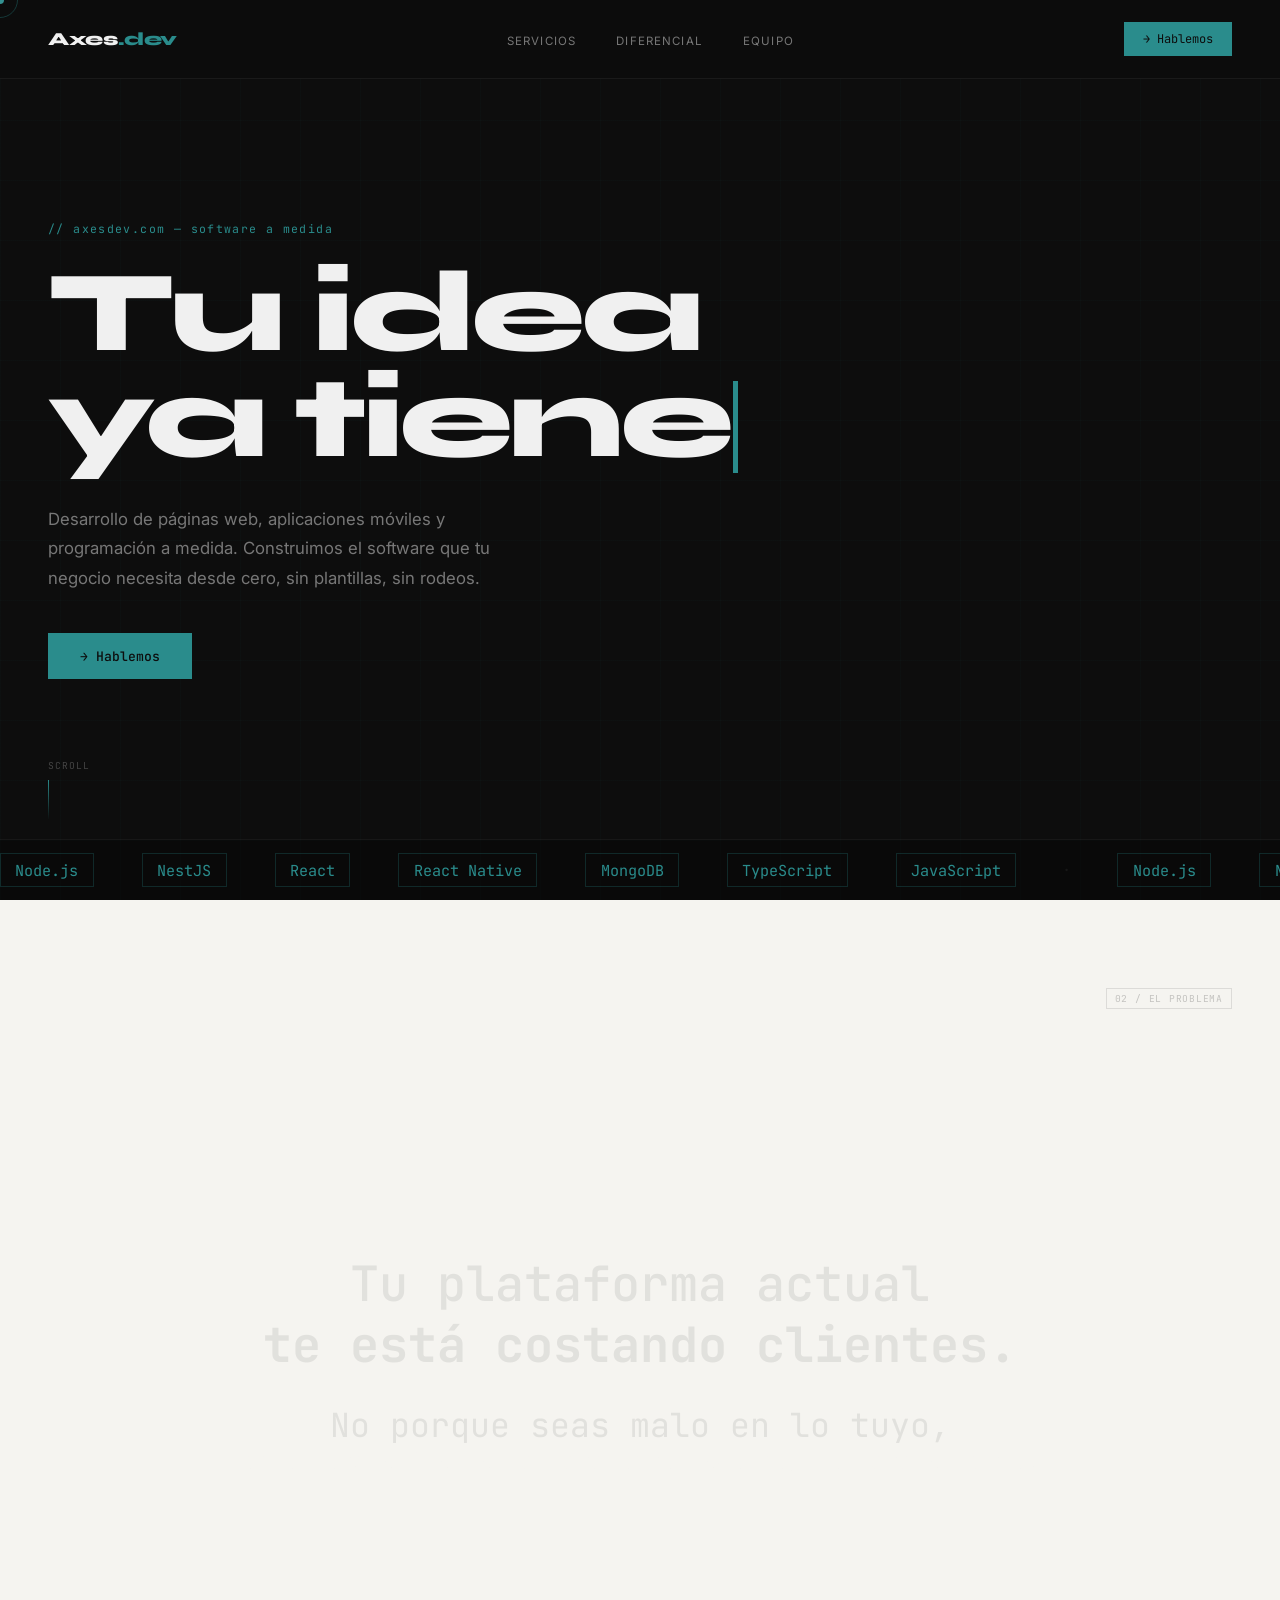
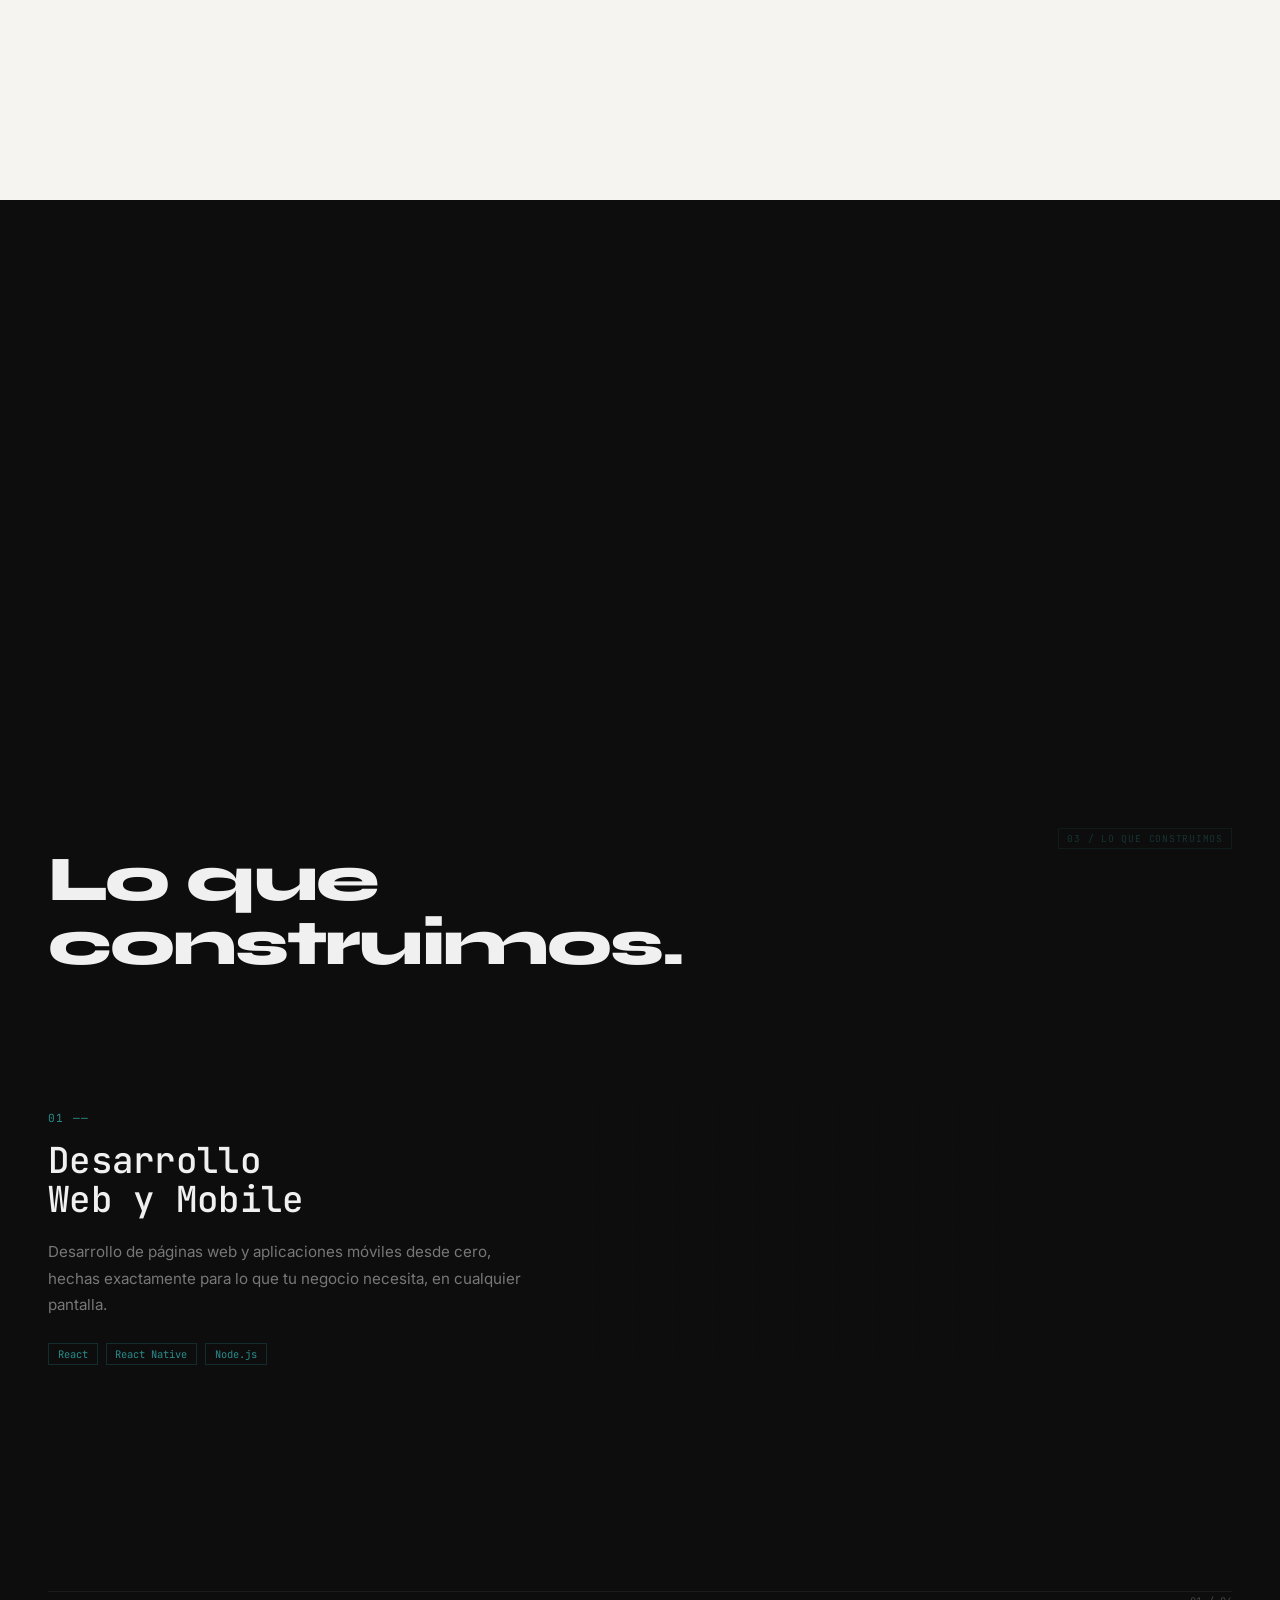
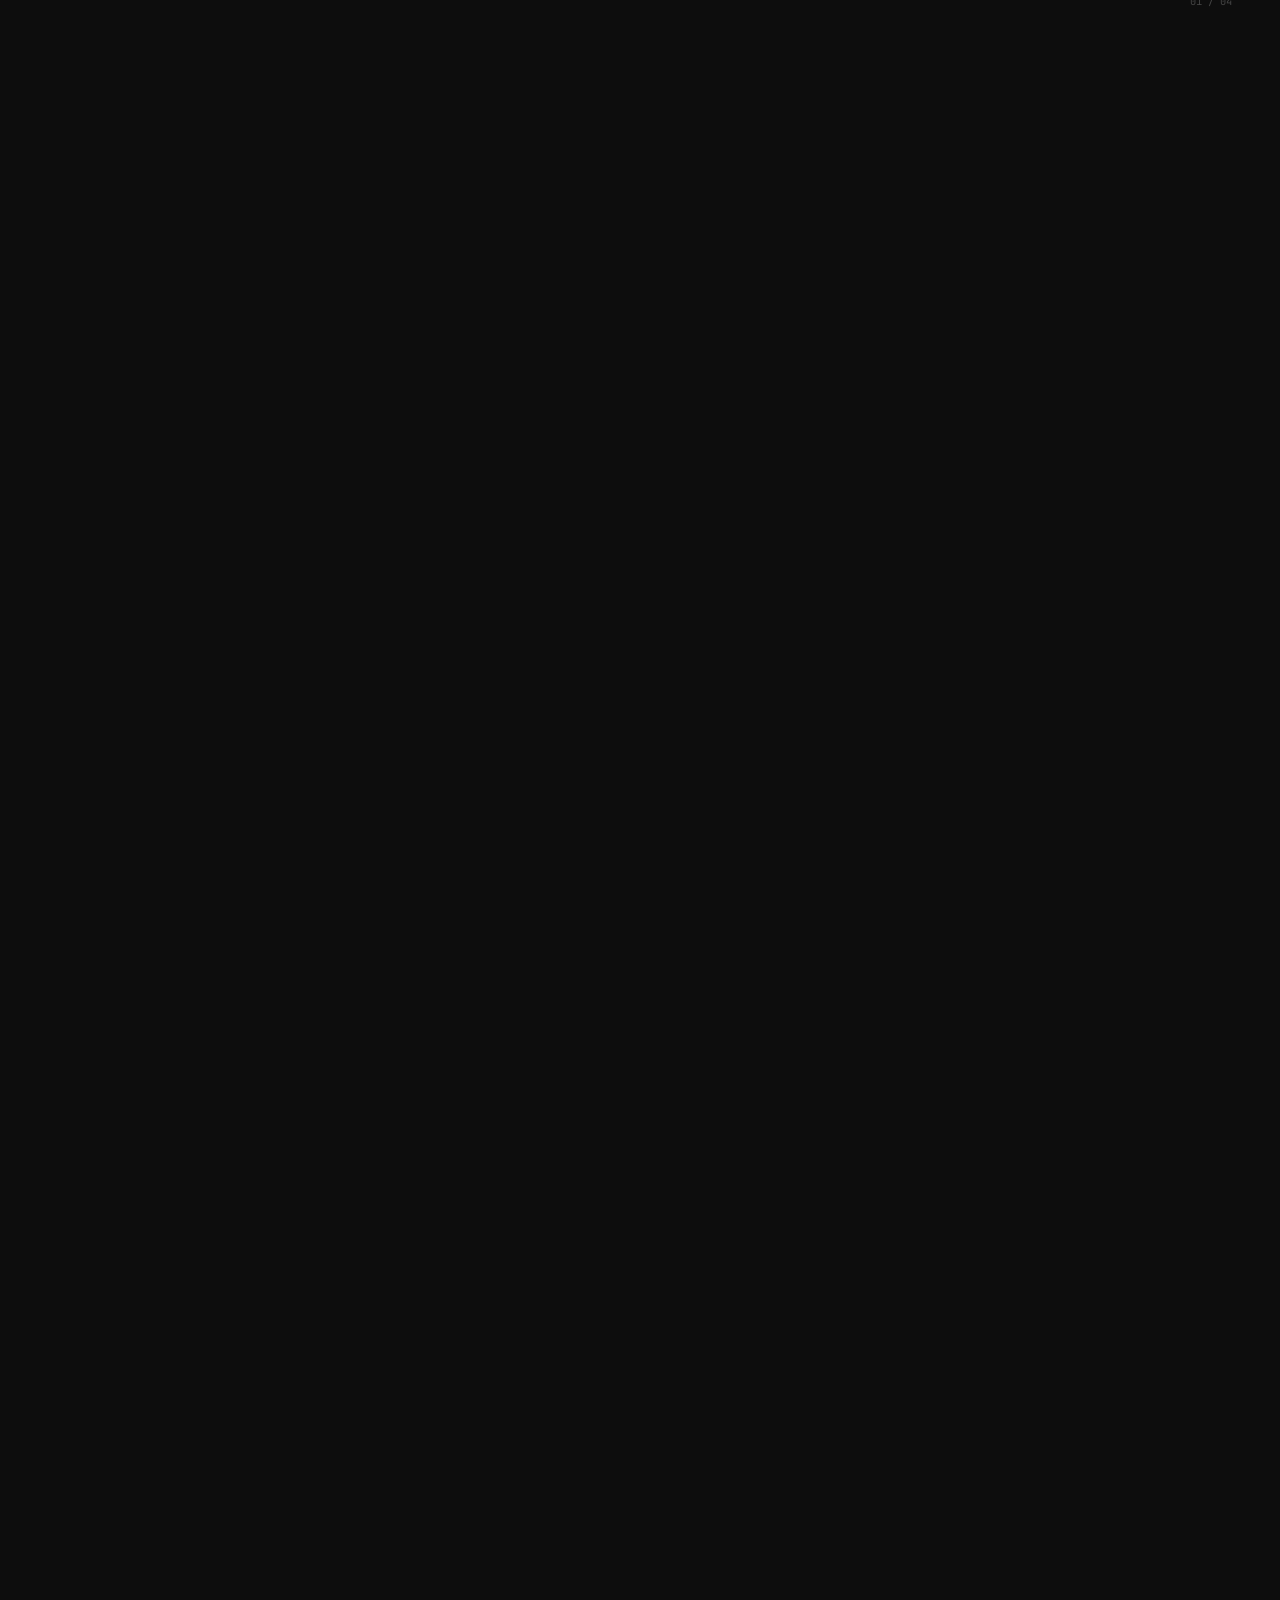
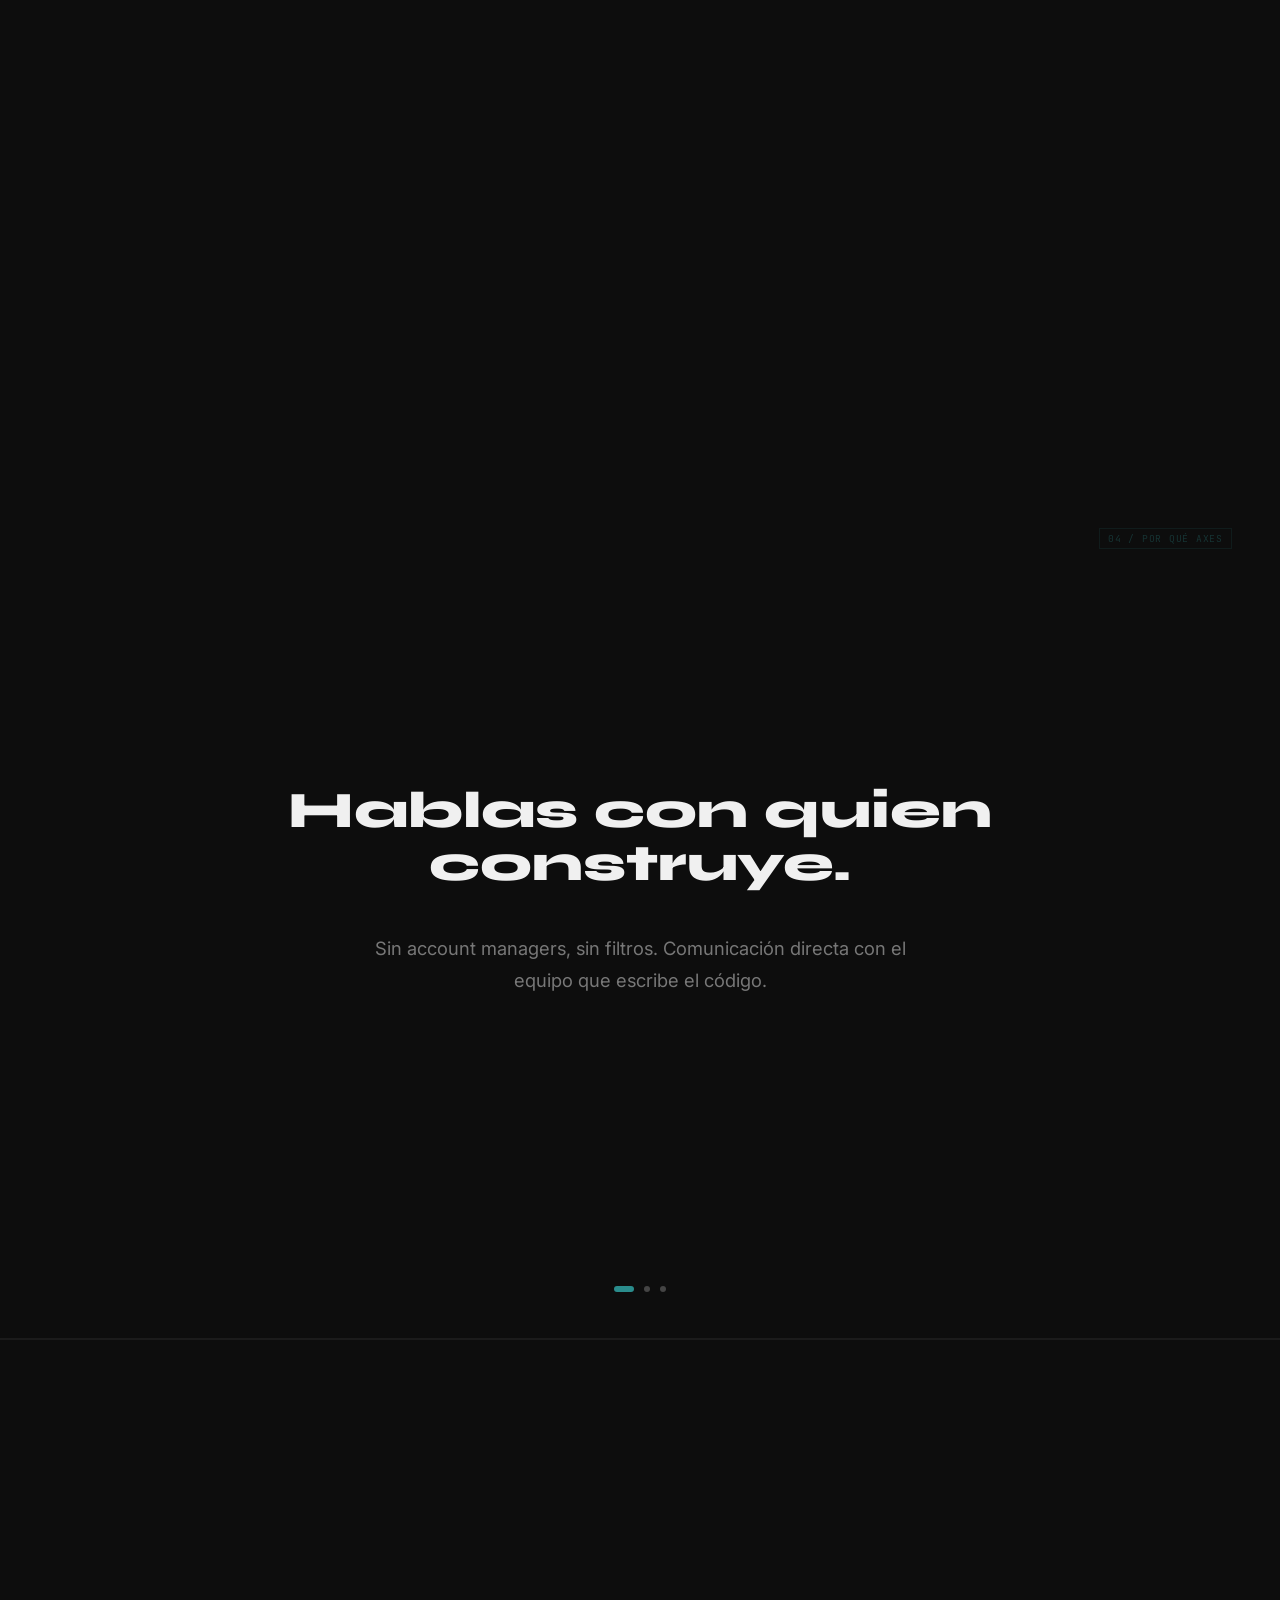
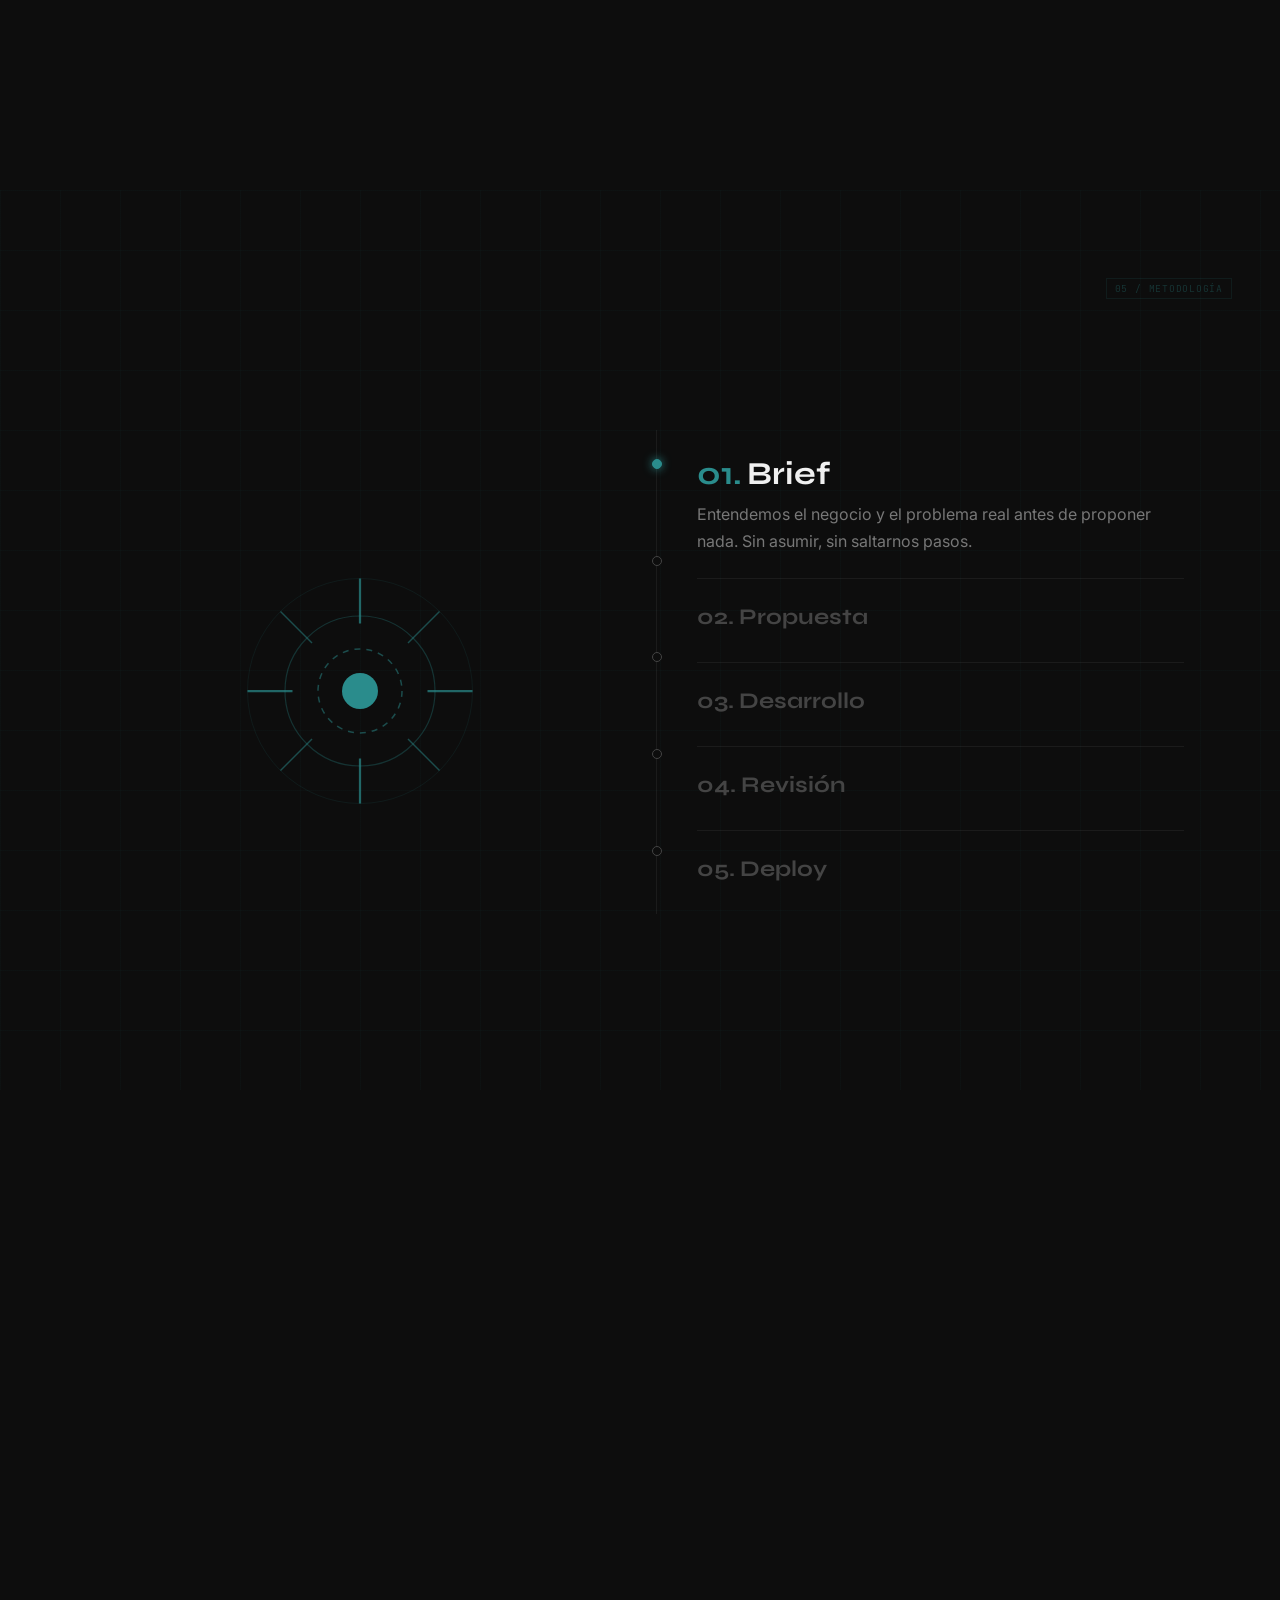
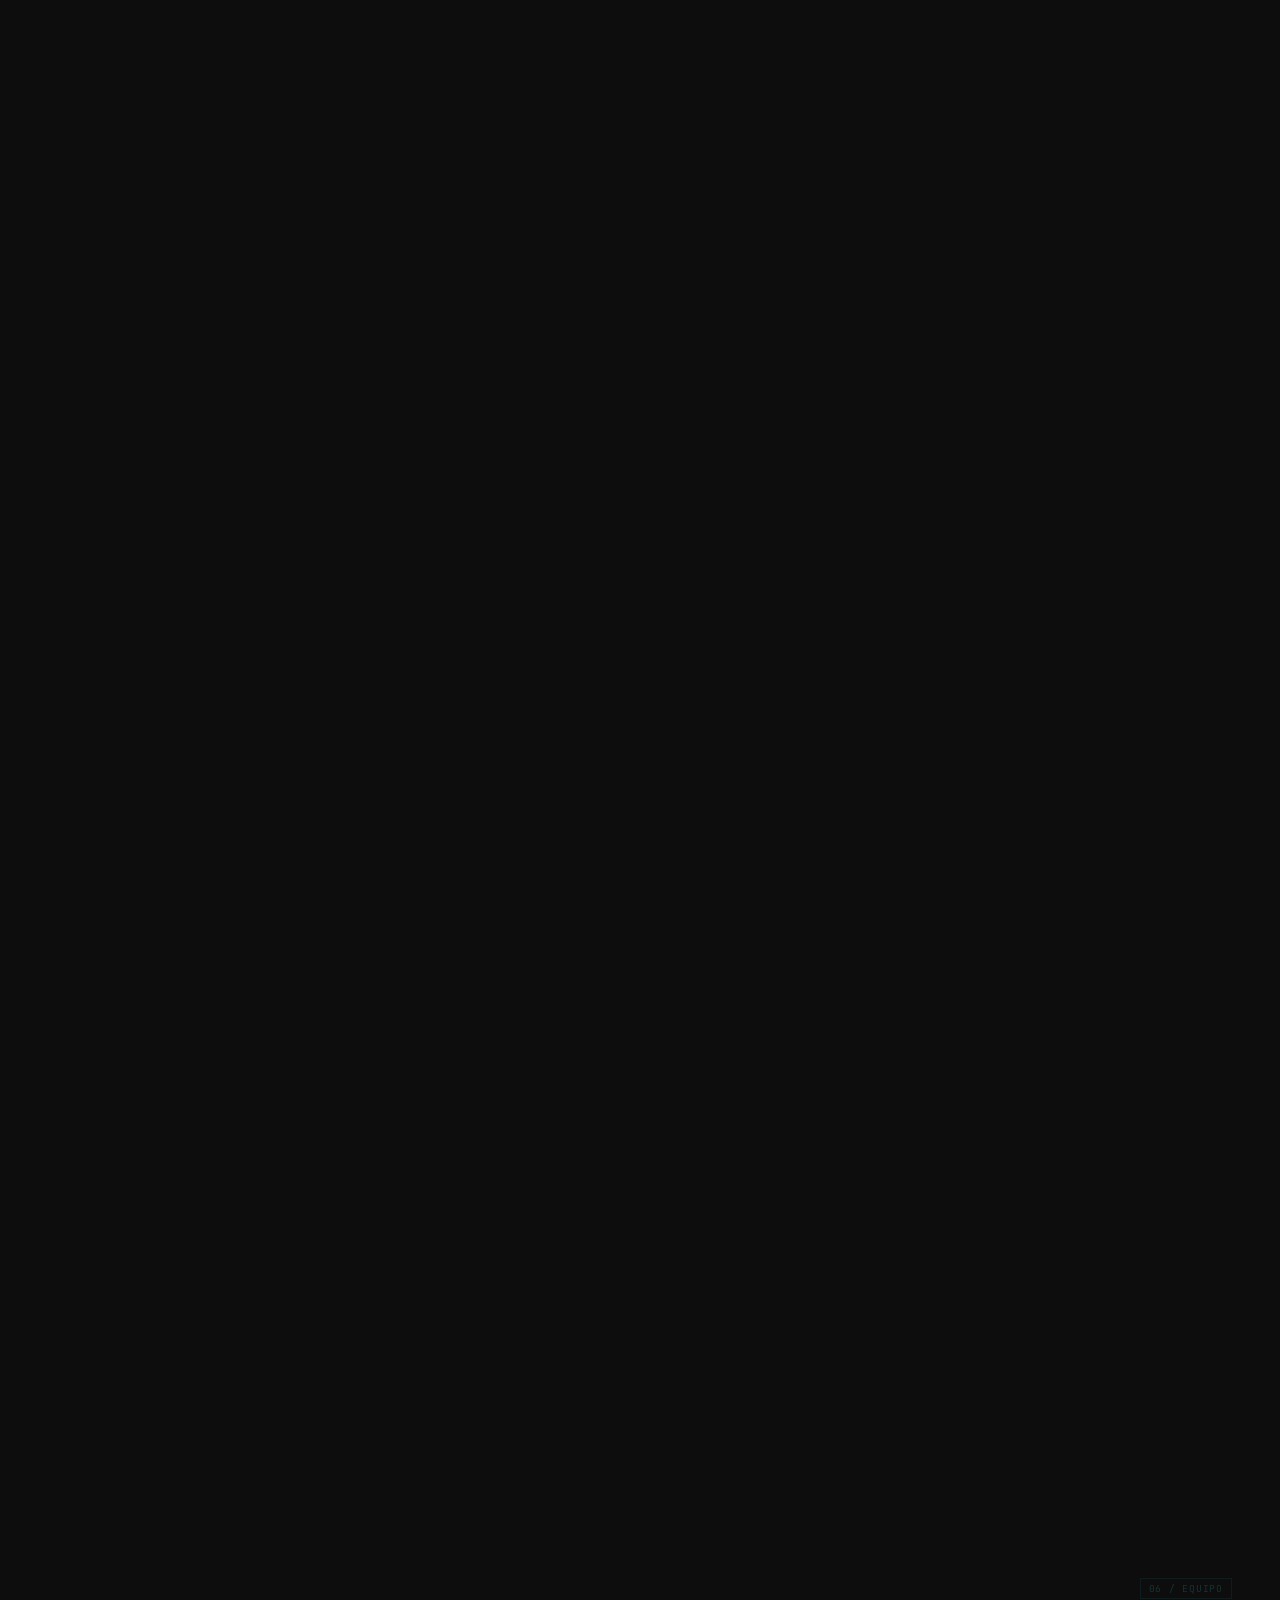
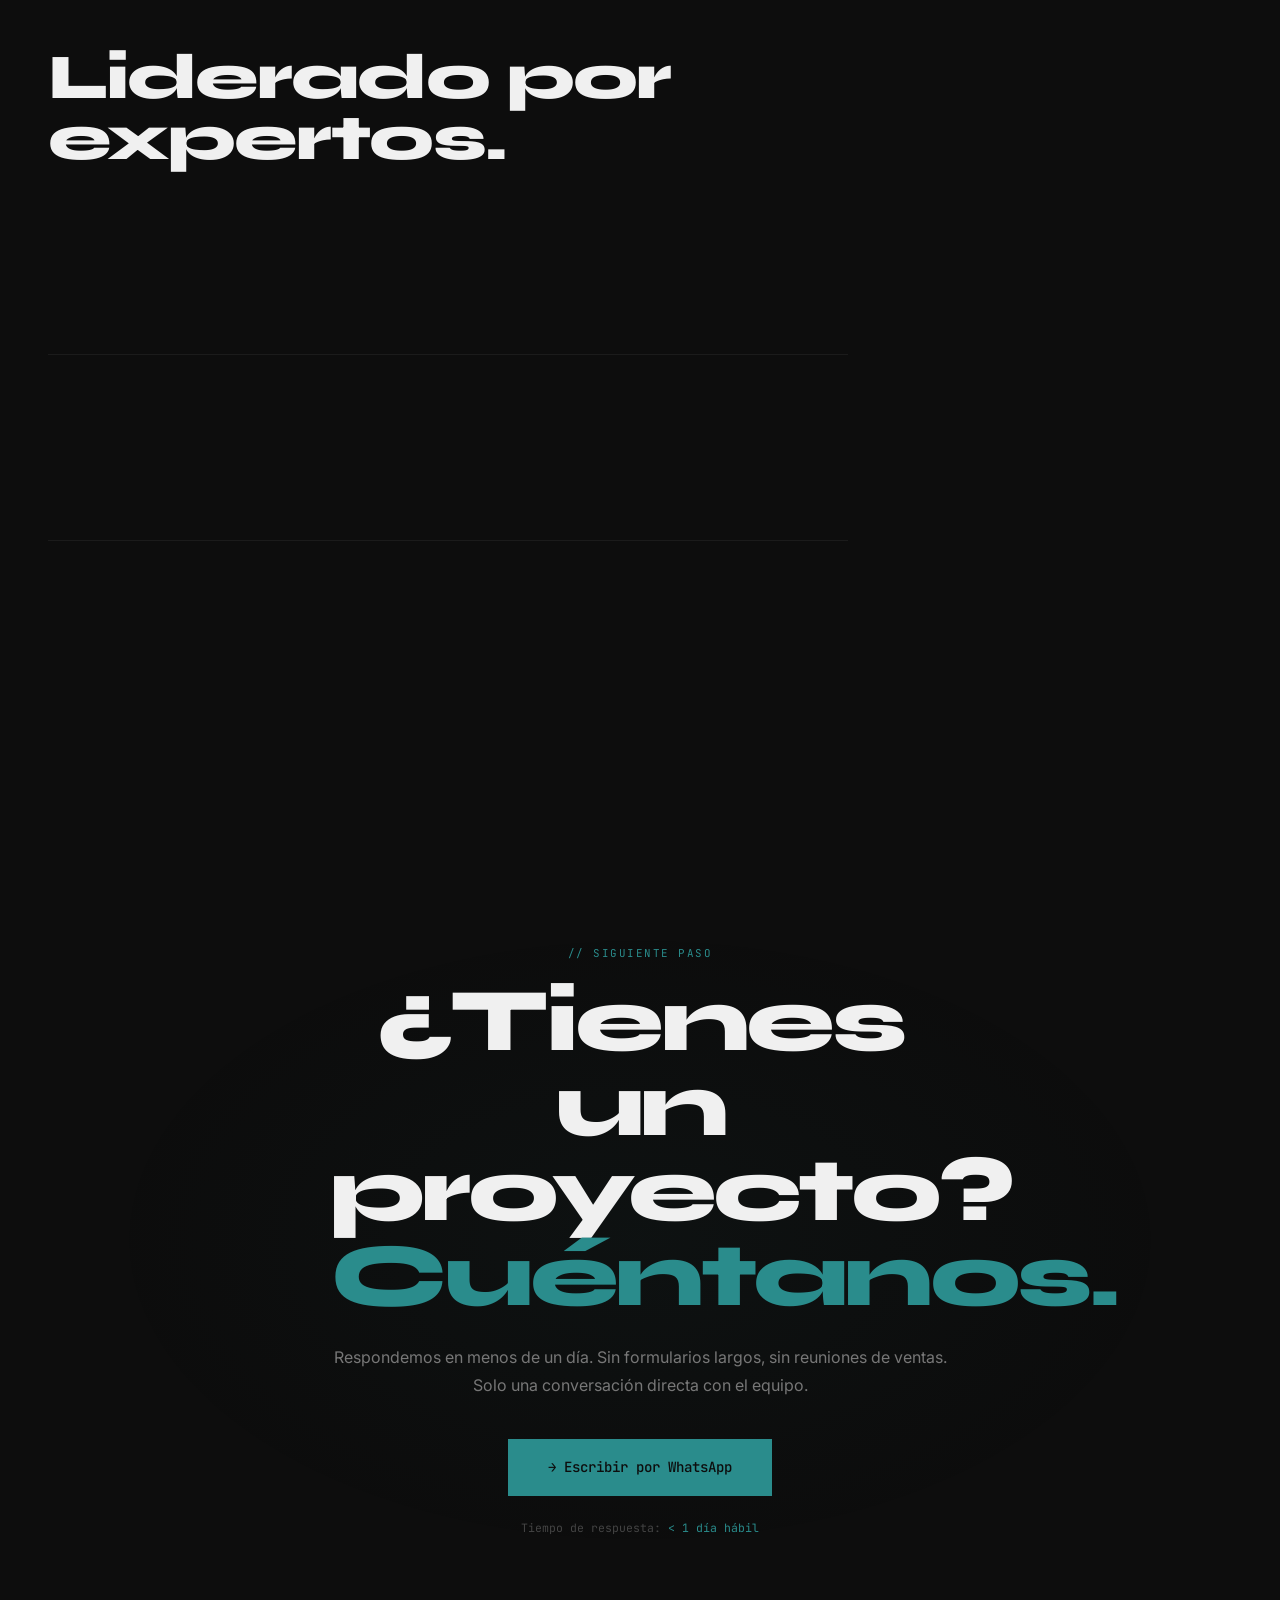
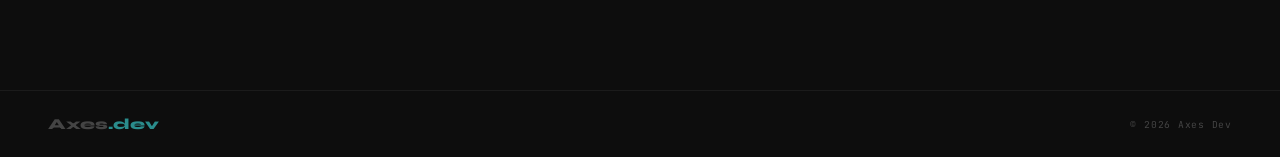
<file: index.html>
<!DOCTYPE html>
<html lang="es">
<head>
<meta charset="UTF-8">
<meta name="viewport" content="width=device-width, initial-scale=1.0">

<!-- SEO. La URL del sitio (https://axesdev.com/) se repite en canonical, og:url, twitter, el JSON-LD,
     robots.txt y sitemap.xml: si cambia el dominio hay que cambiarla en todos. -->
<title>Axes Dev | Desarrollo de páginas web y software a medida</title>
<meta name="description" content="Axes Dev (axesdev): desarrollo de páginas web, apps móviles y programación a medida. Software desde cero, sin plantillas. Escríbenos por WhatsApp.">
<meta name="robots" content="index, follow, max-image-preview:large, max-snippet:-1">
<meta name="author" content="Axes Dev">
<meta name="theme-color" content="#0D0D0D">
<link rel="canonical" href="https://axesdev.com/">
<link rel="icon" href="assets/favicon.svg" type="image/svg+xml">

<!-- Open Graph / Twitter: vista previa del enlace al compartirlo -->
<meta property="og:type" content="website">
<meta property="og:site_name" content="Axes Dev">
<meta property="og:title" content="Axes Dev | Desarrollo de páginas web y software a medida">
<meta property="og:description" content="Desarrollo de páginas web, aplicaciones móviles y programación a medida. Construimos tu software desde cero, sin plantillas.">
<meta property="og:url" content="https://axesdev.com/">
<meta property="og:image" content="https://axesdev.com/assets/og-image.png">
<meta property="og:image:width" content="1200">
<meta property="og:image:height" content="630">
<meta property="og:image:alt" content="Axes Dev — Desarrollo de páginas web y software a medida">
<meta name="twitter:card" content="summary_large_image">
<meta name="twitter:title" content="Axes Dev | Desarrollo de páginas web y software a medida">
<meta name="twitter:description" content="Desarrollo de páginas web, aplicaciones móviles y programación a medida. Construimos tu software desde cero, sin plantillas.">
<meta name="twitter:image" content="https://axesdev.com/assets/og-image.png">

<link rel="preconnect" href="https://fonts.googleapis.com">
<link rel="preconnect" href="https://fonts.gstatic.com" crossorigin>
<link href="https://fonts.googleapis.com/css2?family=Syne:wght@400;600;700;800&family=JetBrains+Mono:wght@400;500&family=Inter:wght@300;400;500&display=swap" rel="stylesheet">
<link rel="stylesheet" href="css/styles.css">

<!-- Datos estructurados (schema.org): quién es Axes Dev, qué ofrece y quién está detrás -->
<script type="application/ld+json">
{
  "@context": "https://schema.org",
  "@graph": [
    {
      "@type": "Organization",
      "@id": "https://axesdev.com/#organization",
      "name": "Axes Dev",
      "alternateName": ["axesdev", "axesdev.com", "Axes"],
      "url": "https://axesdev.com/",
      "logo": "https://axesdev.com/assets/favicon.svg",
      "image": "https://axesdev.com/assets/og-image.png",
      "slogan": "Tu idea ya tiene equipo.",
      "telephone": "+57-322-940-1530",
      "contactPoint": { "@type": "ContactPoint", "telephone": "+57-322-940-1530", "contactType": "sales", "availableLanguage": "es" },
      "description": "Estudio de desarrollo de software: páginas web, aplicaciones móviles, optimización de plataformas, diseño UX/UI y consultoría IT, todo a medida y desde cero.",
      "knowsAbout": ["Desarrollo de páginas web", "Desarrollo de aplicaciones móviles", "Programación a medida", "Optimización de plataformas", "Diseño UX/UI", "Consultoría IT", "React", "React Native", "Node.js", "NestJS", "MongoDB", "TypeScript"],
      "employee": [
        { "@type": "Person", "name": "Andrés Carvajal", "jobTitle": "Líder de Desarrollo" },
        { "@type": "Person", "name": "Liced Castrillón", "jobTitle": "Líder de Producto" },
        { "@type": "Person", "name": "Edgar Palma", "jobTitle": "Líder de Infraestructura" }
      ],
      "makesOffer": [
        { "@type": "Offer", "itemOffered": { "@type": "Service", "name": "Desarrollo de páginas web y aplicaciones móviles", "description": "Aplicaciones web y móviles desde cero, hechas exactamente para lo que el negocio necesita." } },
        { "@type": "Offer", "itemOffered": { "@type": "Service", "name": "Optimización de plataformas", "description": "Análisis, corrección y mejora de rendimiento y seguridad de plataformas existentes." } },
        { "@type": "Offer", "itemOffered": { "@type": "Service", "name": "Diseño UX/UI", "description": "Diseño de la experiencia e interfaz antes de escribir una línea de código." } },
        { "@type": "Offer", "itemOffered": { "@type": "Service", "name": "Consultoría IT", "description": "Decisiones técnicas correctas antes de invertir: arquitectura, estrategia y roadmap." } }
      ]
    },
    {
      "@type": "WebSite",
      "@id": "https://axesdev.com/#website",
      "url": "https://axesdev.com/",
      "name": "Axes Dev",
      "inLanguage": "es",
      "publisher": { "@id": "https://axesdev.com/#organization" }
    },
    {
      "@type": "WebPage",
      "@id": "https://axesdev.com/#webpage",
      "url": "https://axesdev.com/",
      "name": "Axes Dev | Desarrollo de páginas web y software a medida",
      "description": "Desarrollo de páginas web, aplicaciones móviles y programación a medida. Construimos tu software desde cero, sin plantillas.",
      "inLanguage": "es",
      "isPartOf": { "@id": "https://axesdev.com/#website" },
      "about": { "@id": "https://axesdev.com/#organization" },
      "primaryImageOfPage": "https://axesdev.com/assets/og-image.png"
    }
  ]
}
</script>
</head>
<body>

<!-- Fijos: cursor y barra de progreso -->
<div class="cursor" id="cursor"></div>
<div class="cursor-ring" id="cursor-ring"></div>
<div class="progress" id="progress"></div>

<nav class="nav" id="nav" aria-label="Principal">
  <div class="nav__logo">Axes<span>.dev</span></div>
  <ul class="nav__links" id="nav-links">
    <li><a href="#s-servicios">Servicios</a></li>
    <li><a href="#s-diferencial">Diferencial</a></li>
    <!-- <li><a href="#s-caso">Proyectos</a></li>  (sección de casos deshabilitada) -->
    <li><a href="#s-equipo">Equipo</a></li>
    <li class="nav__cta-item"><a href="https://wa.me/573229401530?text=Hola%20Axes%20Dev%2C%20tengo%20un%20proyecto%20y%20quiero%20conversar." target="_blank" rel="noopener" class="nav__cta">→ Hablemos</a></li>
  </ul>
  <a href="https://wa.me/573229401530?text=Hola%20Axes%20Dev%2C%20tengo%20un%20proyecto%20y%20quiero%20conversar." target="_blank" rel="noopener" class="nav__cta nav__cta--desktop">→ Hablemos</a>
  <button class="nav__burger" id="nav-burger" type="button" aria-label="Abrir menú" aria-expanded="false" aria-controls="nav-links"><span></span><span></span></button>
</nav>

<main>

<!-- ══ 01 HERO ══ -->
<section class="hero" id="hero">
  <div class="hero__grid" id="grid-bg"></div>
  <p class="hero__pre">// axesdev.com — software a medida</p>
  <h1 class="hero__title" id="hero-title"><span class="sr-only">Axes Dev: desarrollo de páginas web, aplicaciones móviles y software a medida</span><span id="typed-text" aria-hidden="true"></span><span class="hero__caret" id="cblink" aria-hidden="true"></span></h1>
  <p class="hero__sub" id="hero-sub">Desarrollo de páginas web, aplicaciones móviles y programación a medida. Construimos el software que tu negocio necesita desde cero, sin plantillas, sin rodeos.</p>
  <div class="hero__actions">
    <a href="https://wa.me/573229401530?text=Hola%20Axes%20Dev%2C%20tengo%20un%20proyecto%20y%20quiero%20conversar." target="_blank" rel="noopener" class="btn btn--primary">→ Hablemos<span class="btn__cmd">npm run axes --proyecto=tuyo</span></a>
    <!-- <a href="#s-caso" class="btn btn--ghost">Ver proyectos →</a>  (sección de casos deshabilitada) -->
  </div>

  <div class="scroll-hint"><span>SCROLL</span><div class="scroll-hint__line"></div></div>

  <!-- Ticker del stack: tres copias para que el loop sea continuo -->
  <div class="ticker">
    <div class="ticker__track">
      <span class="tag tag--lg">Node.js</span><span class="tag tag--lg">NestJS</span><span class="tag tag--lg">React</span><span class="tag tag--lg">React Native</span><span class="tag tag--lg">MongoDB</span><span class="tag tag--lg">TypeScript</span><span class="tag tag--lg">JavaScript</span>
      <span class="ticker__sep">·</span>
      <span class="tag tag--lg">Node.js</span><span class="tag tag--lg">NestJS</span><span class="tag tag--lg">React</span><span class="tag tag--lg">React Native</span><span class="tag tag--lg">MongoDB</span><span class="tag tag--lg">TypeScript</span><span class="tag tag--lg">JavaScript</span>
      <span class="ticker__sep">·</span>
      <span class="tag tag--lg">Node.js</span><span class="tag tag--lg">NestJS</span><span class="tag tag--lg">React</span><span class="tag tag--lg">React Native</span><span class="tag tag--lg">MongoDB</span><span class="tag tag--lg">TypeScript</span><span class="tag tag--lg">JavaScript</span>
    </div>
  </div>
</section>

<!-- ══ 02 PROBLEMA ══ -->
<div class="sticky-outer" id="s-prob-outer">
  <section class="sticky-inner sticky-inner--light prob" id="s-problema">
    <span class="sec-annotation sec-annotation--light">02 / EL PROBLEMA</span>
    <p class="sec-label prob__label" id="prob-label">// el problema</p>
    <h2 class="prob__text">
      <span class="pw pw--lg">Tu plataforma actual</span>
      <span class="pw pw--lg pw--strong pw-hl pw-hl--green">te está costando clientes.</span>
    </h2>
    <p class="prob__text">
      <span class="pw pw--md">No porque seas malo en lo tuyo,</span>
      <span class="pw pw--sm pw-hl pw-hl--dark">sino porque fue hecha para otro negocio, no para el tuyo.</span>
    </p>
  </section>
</div>

<!-- ══ 03 LO QUE CONSTRUIMOS ══ -->
<div class="sticky-outer" id="s-svc-outer">
  <section class="sticky-inner svc" id="s-servicios">
    <span class="sec-annotation">03 / LO QUE CONSTRUIMOS</span>
    <div class="svc__track">
      <div class="svc__head">
        <p class="sec-label">// lo que construimos</p>
        <h2 class="sec-title">Lo que<br>construimos.</h2>
      </div>
      <div class="svc__progress"><div class="svc__progress-fill" id="svc-hprog"></div></div>
      <div class="svc__counter" id="svc-counter">01 / 04</div>

      <!-- Track horizontal: 4 slides, se desplaza con el scroll -->
      <div class="svc__slides" id="svc-slides">
        <!-- Slide 01: Browser + mobile: los bloques se dibujan uno a uno -->
        <article class="svc-slide">
          <div class="svc-slide__text">
            <span class="svc-slide__num">01 ——</span>
            <h3 class="svc-slide__title">Desarrollo <br>Web y Mobile</h3>
            <p class="svc-slide__desc">Desarrollo de páginas web y aplicaciones móviles desde cero, hechas exactamente para lo que tu negocio necesita, en cualquier pantalla.</p>
            <div class="tags"><span class="tag">React</span><span class="tag">React Native</span><span class="tag">Node.js</span></div>
          </div>
          <div class="svc-slide__art">
            <svg class="svc-svg" id="svg-web" role="img" aria-label="Ilustración: desarrollo de páginas web y aplicaciones móviles" viewBox="0 0 420 260" xmlns="http://www.w3.org/2000/svg">
              <defs>
                <pattern id="g1" width="40" height="40" patternUnits="userSpaceOnUse">
                  <path d="M 40 0 L 0 0 0 40" fill="none" stroke="rgba(var(--white-rgb),0.04)" stroke-width="0.5"/>
                </pattern>
              </defs>
              <rect width="420" height="260" fill="url(#g1)"/>
              <!-- Browser frame — se dibuja -->
              <rect x="20" y="20" width="260" height="180" rx="4" fill="none" stroke="rgba(var(--white-rgb),0.12)" stroke-width="1" stroke-dasharray="900" stroke-dashoffset="900">
                <animate attributeName="stroke-dashoffset" from="900" to="0" dur="1.2s" fill="freeze" begin="0.5s"/>
              </rect>
              <rect x="20" y="20" width="260" height="24" rx="4" fill="rgba(var(--white-rgb),0.05)" opacity="0">
                <animate attributeName="opacity" from="0" to="1" dur="0.4s" fill="freeze" begin="1.3s"/>
              </rect>
              <circle cx="35" cy="32" r="3" fill="rgba(var(--white-rgb),0.15)" opacity="0"><animate attributeName="opacity" from="0" to="1" dur="0.3s" fill="freeze" begin="1.5s"/></circle>
              <circle cx="48" cy="32" r="3" fill="rgba(var(--white-rgb),0.15)" opacity="0"><animate attributeName="opacity" from="0" to="1" dur="0.3s" fill="freeze" begin="1.6s"/></circle>
              <circle cx="61" cy="32" r="3" fill="rgba(var(--white-rgb),0.15)" opacity="0"><animate attributeName="opacity" from="0" to="1" dur="0.3s" fill="freeze" begin="1.7s"/></circle>
              <!-- Content bloques aparecen uno a uno -->
              <rect x="32" y="56" width="100" height="8" rx="2" fill="rgba(var(--green-rgb),0.6)" opacity="0"><animate attributeName="opacity" from="0" to="1" dur="0.4s" fill="freeze" begin="1.8s"/></rect>
              <rect x="32" y="70" width="160" height="5" rx="2" fill="rgba(var(--white-rgb),0.12)" opacity="0"><animate attributeName="opacity" from="0" to="1" dur="0.3s" fill="freeze" begin="2.0s"/></rect>
              <rect x="32" y="80" width="140" height="5" rx="2" fill="rgba(var(--white-rgb),0.08)" opacity="0"><animate attributeName="opacity" from="0" to="1" dur="0.3s" fill="freeze" begin="2.1s"/></rect>
              <rect x="32" y="95" width="80" height="24" rx="2" fill="rgba(var(--green-rgb),0.2)" stroke="rgba(var(--green-rgb),0.5)" stroke-width="0.5" opacity="0"><animate attributeName="opacity" from="0" to="1" dur="0.4s" fill="freeze" begin="2.3s"/></rect>
              <text x="72" y="111" font-family="monospace" font-size="7" fill="rgba(var(--green-rgb),0.9)" text-anchor="middle" opacity="0"><animate attributeName="opacity" from="0" to="1" dur="0.3s" fill="freeze" begin="2.5s"/>→ Empezar</text>
              <rect x="32" y="130" width="60" height="48" rx="2" fill="rgba(var(--white-rgb),0.04)" stroke="rgba(var(--white-rgb),0.08)" stroke-width="0.5" opacity="0"><animate attributeName="opacity" from="0" to="1" dur="0.3s" fill="freeze" begin="2.6s"/></rect>
              <rect x="100" y="130" width="60" height="48" rx="2" fill="rgba(var(--white-rgb),0.04)" stroke="rgba(var(--white-rgb),0.08)" stroke-width="0.5" opacity="0"><animate attributeName="opacity" from="0" to="1" dur="0.3s" fill="freeze" begin="2.7s"/></rect>
              <rect x="168" y="130" width="60" height="48" rx="2" fill="rgba(var(--white-rgb),0.04)" stroke="rgba(var(--white-rgb),0.08)" stroke-width="0.5" opacity="0"><animate attributeName="opacity" from="0" to="1" dur="0.3s" fill="freeze" begin="2.8s"/></rect>
              <!-- Mobile frame -->
              <rect x="300" y="40" width="100" height="180" rx="8" fill="none" stroke="rgba(var(--white-rgb),0.15)" stroke-width="1" stroke-dasharray="600" stroke-dashoffset="600">
                <animate attributeName="stroke-dashoffset" from="600" to="0" dur="1s" fill="freeze" begin="1.0s"/>
              </rect>
              <rect x="310" y="52" width="80" height="12" rx="2" fill="rgba(var(--green-rgb),0.4)" opacity="0"><animate attributeName="opacity" from="0" to="1" dur="0.4s" fill="freeze" begin="2.1s"/></rect>
              <rect x="310" y="70" width="80" height="5" rx="2" fill="rgba(var(--white-rgb),0.1)" opacity="0"><animate attributeName="opacity" from="0" to="1" dur="0.3s" fill="freeze" begin="2.3s"/></rect>
              <rect x="310" y="95" width="80" height="50" rx="4" fill="rgba(var(--white-rgb),0.04)" stroke="rgba(var(--white-rgb),0.08)" stroke-width="0.5" opacity="0"><animate attributeName="opacity" from="0" to="1" dur="0.3s" fill="freeze" begin="2.5s"/></rect>
              <rect x="310" y="155" width="80" height="18" rx="3" fill="rgba(var(--green-rgb),0.2)" stroke="rgba(var(--green-rgb),0.4)" stroke-width="0.5" opacity="0"><animate attributeName="opacity" from="0" to="1" dur="0.4s" fill="freeze" begin="2.7s"/></rect>
              <text x="350" y="167" font-family="monospace" font-size="6" fill="rgba(var(--green-rgb),0.9)" text-anchor="middle" opacity="0"><animate attributeName="opacity" from="0" to="1" dur="0.3s" fill="freeze" begin="2.8s"/>→ Acción</text>
              <path d="M 280 110 C 290 110 298 110 300 110" stroke="rgba(var(--green-rgb),0.4)" stroke-width="0.8" fill="none" stroke-dasharray="25" stroke-dashoffset="25">
                <animate attributeName="stroke-dashoffset" from="25" to="0" dur="0.5s" fill="freeze" begin="2.9s"/>
              </path>
            </svg>
          </div>
        </article>

        <!-- Slide 02: Antes/después: barras de tiempo de carga -->
        <article class="svc-slide">
          <div class="svc-slide__text">
            <span class="svc-slide__num">02 ——</span>
            <h3 class="svc-slide__title">Optimización <br>de plataformas</h3>
            <p class="svc-slide__desc">Si ya tienes algo construido pero no funciona como debería, lo analizamos, lo corregimos y lo hacemos correr bien.</p>
            <div class="tags"><span class="tag">Performance</span><span class="tag">Security</span><span class="tag">Refactor</span></div>
          </div>
          <div class="svc-slide__art">
            <svg class="svc-svg" id="svg-opt" role="img" aria-label="Ilustración: optimización de plataformas, antes y después" viewBox="0 0 420 260" xmlns="http://www.w3.org/2000/svg">
              <defs>
                <pattern id="g2" width="40" height="40" patternUnits="userSpaceOnUse">
                  <path d="M 40 0 L 0 0 0 40" fill="none" stroke="rgba(var(--white-rgb),0.04)" stroke-width="0.5"/>
                </pattern>
              </defs>
              <rect width="420" height="260" fill="url(#g2)"/>
              <text x="20" y="30" font-family="monospace" font-size="8" fill="rgba(var(--white-rgb),0.3)" opacity="0"><animate attributeName="opacity" from="0" to="1" dur="0.4s" fill="freeze" begin="0s"/>ANTES</text>
              <text x="240" y="30" font-family="monospace" font-size="8" fill="rgba(var(--green-rgb),0.8)" opacity="0"><animate attributeName="opacity" from="0" to="1" dur="0.4s" fill="freeze" begin="1.2s"/>DESPUÉS</text>
              <!-- Baseline -->
              <line x1="20" y1="183" x2="400" y2="183" stroke="rgba(var(--white-rgb),0.06)" stroke-width="0.5"/>
              <!-- Barras ANTES — crecen desde baseline hacia arriba -->
              <rect x="20" y="183" width="30" height="0" rx="2" fill="rgba(var(--red2-rgb),0.2)" stroke="rgba(var(--red2-rgb),0.3)" stroke-width="0.5">
                <animate attributeName="height" from="0" to="120" dur="0.7s" fill="freeze" begin="0.2s"/>
                <animate attributeName="y" from="183" to="63" dur="0.7s" fill="freeze" begin="0.2s"/>
              </rect>
              <rect x="58" y="183" width="30" height="0" rx="2" fill="rgba(var(--red2-rgb),0.2)" stroke="rgba(var(--red2-rgb),0.3)" stroke-width="0.5">
                <animate attributeName="height" from="0" to="80" dur="0.7s" fill="freeze" begin="0.35s"/>
                <animate attributeName="y" from="183" to="103" dur="0.7s" fill="freeze" begin="0.35s"/>
              </rect>
              <rect x="96" y="183" width="30" height="0" rx="2" fill="rgba(var(--red2-rgb),0.2)" stroke="rgba(var(--red2-rgb),0.3)" stroke-width="0.5">
                <animate attributeName="height" from="0" to="100" dur="0.7s" fill="freeze" begin="0.5s"/>
                <animate attributeName="y" from="183" to="83" dur="0.7s" fill="freeze" begin="0.5s"/>
              </rect>
              <rect x="134" y="183" width="30" height="0" rx="2" fill="rgba(var(--red2-rgb),0.2)" stroke="rgba(var(--red2-rgb),0.3)" stroke-width="0.5">
                <animate attributeName="height" from="0" to="70" dur="0.7s" fill="freeze" begin="0.65s"/>
                <animate attributeName="y" from="183" to="113" dur="0.7s" fill="freeze" begin="0.65s"/>
              </rect>
              <text x="35" y="198" font-family="monospace" font-size="6" fill="rgba(var(--red2-rgb),0.6)" text-anchor="middle" opacity="0"><animate attributeName="opacity" from="0" to="1" dur="0.3s" fill="freeze" begin="0.9s"/>8.2s</text>
              <!-- Flecha axes -->
              <path d="M 180 120 L 225 120" stroke="rgba(var(--white-rgb),0.2)" stroke-width="1" stroke-dasharray="50" stroke-dashoffset="50" opacity="0">
                <animate attributeName="opacity" from="0" to="1" dur="0.1s" fill="freeze" begin="1s"/>
                <animate attributeName="stroke-dashoffset" from="50" to="0" dur="0.4s" fill="freeze" begin="1s"/>
              </path>
              <polygon points="222,116 232,120 222,124" fill="rgba(var(--white-rgb),0.2)" opacity="0"><animate attributeName="opacity" from="0" to="1" dur="0.2s" fill="freeze" begin="1.3s"/></polygon>
              <text x="200" y="115" font-family="monospace" font-size="7" fill="rgba(var(--white-rgb),0.3)" text-anchor="middle" opacity="0"><animate attributeName="opacity" from="0" to="1" dur="0.3s" fill="freeze" begin="1s"/>axes</text>
              <!-- Barras DESPUÉS — pequeñas, crecen desde baseline -->
              <rect x="240" y="183" width="30" height="0" rx="2" fill="rgba(var(--green-rgb),0.3)" stroke="rgba(var(--green-rgb),0.5)" stroke-width="0.5">
                <animate attributeName="height" from="0" to="30" dur="0.5s" fill="freeze" begin="1.4s"/>
                <animate attributeName="y" from="183" to="153" dur="0.5s" fill="freeze" begin="1.4s"/>
              </rect>
              <rect x="278" y="183" width="30" height="0" rx="2" fill="rgba(var(--green-rgb),0.3)" stroke="rgba(var(--green-rgb),0.5)" stroke-width="0.5">
                <animate attributeName="height" from="0" to="40" dur="0.5s" fill="freeze" begin="1.55s"/>
                <animate attributeName="y" from="183" to="143" dur="0.5s" fill="freeze" begin="1.55s"/>
              </rect>
              <rect x="316" y="183" width="30" height="0" rx="2" fill="rgba(var(--green-rgb),0.3)" stroke="rgba(var(--green-rgb),0.5)" stroke-width="0.5">
                <animate attributeName="height" from="0" to="35" dur="0.5s" fill="freeze" begin="1.7s"/>
                <animate attributeName="y" from="183" to="148" dur="0.5s" fill="freeze" begin="1.7s"/>
              </rect>
              <rect x="354" y="183" width="30" height="0" rx="2" fill="rgba(var(--green-rgb),0.5)" stroke="rgba(var(--green-rgb),0.8)" stroke-width="0.5">
                <animate attributeName="height" from="0" to="42" dur="0.5s" fill="freeze" begin="1.85s"/>
                <animate attributeName="y" from="183" to="141" dur="0.5s" fill="freeze" begin="1.85s"/>
              </rect>
              <text x="369" y="198" font-family="monospace" font-size="6" fill="rgba(var(--green-rgb),0.8)" text-anchor="middle" opacity="0"><animate attributeName="opacity" from="0" to="1" dur="0.3s" fill="freeze" begin="2s"/>0.9s</text>
              <!-- Speed bar -->
              <rect x="240" y="210" width="160" height="20" rx="3" fill="rgba(var(--green-rgb),0.08)" stroke="rgba(var(--green-rgb),0.2)" stroke-width="0.5" opacity="0"><animate attributeName="opacity" from="0" to="1" dur="0.3s" fill="freeze" begin="2.1s"/></rect>
              <rect x="243" y="213" width="0" height="14" rx="2" fill="rgba(var(--green-rgb),0.4)">
                <animate attributeName="width" from="0" to="140" dur="0.8s" fill="freeze" begin="2.2s"/>
              </rect>
              <text x="398" y="223" font-family="monospace" font-size="7" fill="rgba(var(--green-rgb),0.8)" text-anchor="end" opacity="0"><animate attributeName="opacity" from="0" to="1" dur="0.3s" fill="freeze" begin="2.8s"/>+89% faster</text>
            </svg>
          </div>
        </article>

        <!-- Slide 03: Wireframe → diseño final -->
        <article class="svc-slide">
          <div class="svc-slide__text">
            <span class="svc-slide__num">03 ——</span>
            <h3 class="svc-slide__title">Diseño <br>UX/UI</h3>
            <p class="svc-slide__desc">Interfaces que tienen sentido. Diseñamos la experiencia antes de escribir una línea de código.</p>
            <div class="tags"><span class="tag">Figma</span><span class="tag">Prototyping</span><span class="tag">Research</span></div>
          </div>
          <div class="svc-slide__art">
            <svg class="svc-svg" id="svg-ux" role="img" aria-label="Ilustración: del wireframe al diseño final" viewBox="0 0 420 260" xmlns="http://www.w3.org/2000/svg">
              <defs>
                <pattern id="g3" width="40" height="40" patternUnits="userSpaceOnUse">
                  <path d="M 40 0 L 0 0 0 40" fill="none" stroke="rgba(var(--white-rgb),0.04)" stroke-width="0.5"/>
                </pattern>
              </defs>
              <rect width="420" height="260" fill="url(#g3)"/>
              <!-- Wireframe — aparece primero -->
              <rect x="15" y="30" width="160" height="200" rx="3" fill="none" stroke="rgba(var(--white-rgb),0.15)" stroke-width="1" opacity="0">
                <animate attributeName="opacity" from="0" to="1" dur="0.4s" fill="freeze" begin="0s"/>
              </rect>
              <rect x="25" y="40" width="140" height="16" rx="2" fill="rgba(var(--white-rgb),0.06)" opacity="0"><animate attributeName="opacity" from="0" to="1" dur="0.3s" fill="freeze" begin="0.3s"/></rect>
              <rect x="25" y="62" width="90" height="8" rx="2" fill="rgba(var(--white-rgb),0.08)" opacity="0"><animate attributeName="opacity" from="0" to="1" dur="0.3s" fill="freeze" begin="0.5s"/></rect>
              <rect x="25" y="75" width="140" height="5" rx="1" fill="rgba(var(--white-rgb),0.05)" opacity="0"><animate attributeName="opacity" from="0" to="1" dur="0.3s" fill="freeze" begin="0.6s"/></rect>
              <rect x="25" y="84" width="120" height="5" rx="1" fill="rgba(var(--white-rgb),0.05)" opacity="0"><animate attributeName="opacity" from="0" to="1" dur="0.3s" fill="freeze" begin="0.7s"/></rect>
              <rect x="25" y="100" width="140" height="70" rx="2" fill="rgba(var(--white-rgb),0.03)" stroke="rgba(var(--white-rgb),0.08)" stroke-width="0.5" opacity="0"><animate attributeName="opacity" from="0" to="1" dur="0.3s" fill="freeze" begin="0.8s"/></rect>
              <line x1="25" y1="100" x2="165" y2="170" stroke="rgba(var(--white-rgb),0.05)" stroke-width="0.5" opacity="0"><animate attributeName="opacity" from="0" to="1" dur="0.2s" fill="freeze" begin="0.9s"/></line>
              <line x1="165" y1="100" x2="25" y2="170" stroke="rgba(var(--white-rgb),0.05)" stroke-width="0.5" opacity="0"><animate attributeName="opacity" from="0" to="1" dur="0.2s" fill="freeze" begin="0.9s"/></line>
              <rect x="25" y="180" width="60" height="14" rx="2" fill="rgba(var(--white-rgb),0.06)" opacity="0"><animate attributeName="opacity" from="0" to="1" dur="0.3s" fill="freeze" begin="1s"/></rect>
              <rect x="90" y="180" width="75" height="14" rx="2" fill="rgba(var(--white-rgb),0.06)" opacity="0"><animate attributeName="opacity" from="0" to="1" dur="0.3s" fill="freeze" begin="1.1s"/></rect>
              <text x="95" y="240" font-family="monospace" font-size="7" fill="rgba(var(--white-rgb),0.2)" text-anchor="middle" opacity="0"><animate attributeName="opacity" from="0" to="1" dur="0.3s" fill="freeze" begin="1.1s"/>wireframe</text>
              <!-- Flecha animada -->
              <path d="M 185 130 L 213 130" stroke="rgba(var(--green-rgb),0.5)" stroke-width="1.5" stroke-dasharray="32" stroke-dashoffset="32">
                <animate attributeName="stroke-dashoffset" from="32" to="0" dur="0.4s" fill="freeze" begin="1.3s"/>
              </path>
              <polygon points="213,126 221,130 213,134" fill="rgba(var(--green-rgb),0.5)" opacity="0"><animate attributeName="opacity" from="0" to="1" dur="0.2s" fill="freeze" begin="1.6s"/></polygon>
              <!-- Diseño final — aparece con fade -->
              <rect x="230" y="30" width="175" height="200" rx="3" fill="rgba(var(--green-rgb),0.04)" stroke="rgba(var(--green-rgb),0.3)" stroke-width="1" opacity="0">
                <animate attributeName="opacity" from="0" to="1" dur="0.6s" fill="freeze" begin="1.7s"/>
              </rect>
              <rect x="230" y="30" width="175" height="22" rx="3" fill="rgba(var(--green-rgb),0.15)" opacity="0"><animate attributeName="opacity" from="0" to="1" dur="0.4s" fill="freeze" begin="1.9s"/></rect>
              <text x="318" y="44" font-family="monospace" font-size="7" fill="rgba(var(--green-rgb),0.9)" text-anchor="middle" opacity="0"><animate attributeName="opacity" from="0" to="1" dur="0.3s" fill="freeze" begin="2s"/>axes.design</text>
              <rect x="242" y="60" width="150" height="10" rx="2" fill="rgba(var(--green-rgb),0.5)" opacity="0"><animate attributeName="opacity" from="0" to="1" dur="0.3s" fill="freeze" begin="2.1s"/></rect>
              <rect x="242" y="76" width="150" height="5" rx="2" fill="rgba(var(--white-rgb),0.1)" opacity="0"><animate attributeName="opacity" from="0" to="1" dur="0.3s" fill="freeze" begin="2.2s"/></rect>
              <rect x="242" y="100" width="150" height="80" rx="4" fill="rgba(var(--green-rgb),0.08)" stroke="rgba(var(--green-rgb),0.2)" stroke-width="0.5" opacity="0"><animate attributeName="opacity" from="0" to="1" dur="0.4s" fill="freeze" begin="2.3s"/></rect>
              <circle cx="317" cy="140" r="0" fill="rgba(var(--green-rgb),0.15)" stroke="rgba(var(--green-rgb),0.4)" stroke-width="0.5"><animate attributeName="r" from="0" to="20" dur="0.5s" fill="freeze" begin="2.4s"/></circle>
              <rect x="242" y="192" width="68" height="16" rx="3" fill="rgba(var(--green-rgb),0.3)" stroke="rgba(var(--green-rgb),0.5)" stroke-width="0.5" opacity="0"><animate attributeName="opacity" from="0" to="1" dur="0.3s" fill="freeze" begin="2.6s"/></rect>
              <rect x="318" y="192" width="74" height="16" rx="3" fill="rgba(var(--white-rgb),0.05)" stroke="rgba(var(--white-rgb),0.1)" stroke-width="0.5" opacity="0"><animate attributeName="opacity" from="0" to="1" dur="0.3s" fill="freeze" begin="2.7s"/></rect>
              <text x="325" y="240" font-family="monospace" font-size="7" fill="rgba(var(--green-rgb),0.5)" text-anchor="middle" opacity="0"><animate attributeName="opacity" from="0" to="1" dur="0.3s" fill="freeze" begin="2.8s"/>diseño final</text>
            </svg>
          </div>
        </article>

        <!-- Slide 04: Idea → opciones → roadmap -->
        <article class="svc-slide">
          <div class="svc-slide__text">
            <span class="svc-slide__num">04 ——</span>
            <h3 class="svc-slide__title">Consultoría <br>IT</h3>
            <p class="svc-slide__desc">¿No sabes por dónde empezar? Te ayudamos a tomar las decisiones técnicas correctas antes de invertir.</p>
            <div class="tags"><span class="tag">Architecture</span><span class="tag">Strategy</span><span class="tag">Roadmap</span></div>
          </div>
          <div class="svc-slide__art">
            <svg class="svc-svg" id="svg-it" role="img" aria-label="Ilustración: consultoría IT, de la idea al roadmap" viewBox="0 0 420 260" xmlns="http://www.w3.org/2000/svg">
              <defs>
                <pattern id="g4" width="40" height="40" patternUnits="userSpaceOnUse">
                  <path d="M 40 0 L 0 0 0 40" fill="none" stroke="rgba(var(--white-rgb),0.04)" stroke-width="0.5"/>
                </pattern>
              </defs>
              <rect width="420" height="260" fill="url(#g4)"/>
              <!-- Nodo inicio -->
              <circle cx="50" cy="130" r="18" fill="rgba(var(--white-rgb),0.05)" stroke="rgba(var(--white-rgb),0.2)" stroke-width="1" opacity="0">
                <animate attributeName="opacity" from="0" to="1" dur="0.4s" fill="freeze" begin="0s"/>
              </circle>
              <text x="50" y="134" font-family="monospace" font-size="7" fill="rgba(var(--white-rgb),0.5)" text-anchor="middle" opacity="0"><animate attributeName="opacity" from="0" to="1" dur="0.3s" fill="freeze" begin="0.3s"/>idea</text>
              <!-- Líneas ramas — se dibujan -->
              <path d="M 68 118 L 130 80" stroke="rgba(var(--white-rgb),0.12)" stroke-width="1" stroke-dasharray="70" stroke-dashoffset="70">
                <animate attributeName="stroke-dashoffset" from="70" to="0" dur="0.4s" fill="freeze" begin="0.5s"/>
              </path>
              <path d="M 68 130 L 130 130" stroke="rgba(var(--green-rgb),0.6)" stroke-width="2" stroke-dasharray="65" stroke-dashoffset="65">
                <animate attributeName="stroke-dashoffset" from="65" to="0" dur="0.4s" fill="freeze" begin="0.6s"/>
              </path>
              <path d="M 68 142 L 130 180" stroke="rgba(var(--white-rgb),0.12)" stroke-width="1" stroke-dasharray="70" stroke-dashoffset="70">
                <animate attributeName="stroke-dashoffset" from="70" to="0" dur="0.4s" fill="freeze" begin="0.7s"/>
              </path>
              <!-- Opciones -->
              <rect x="130" y="62" width="70" height="36" rx="3" fill="rgba(var(--white-rgb),0.04)" stroke="rgba(var(--white-rgb),0.1)" stroke-width="0.5" opacity="0"><animate attributeName="opacity" from="0" to="1" dur="0.3s" fill="freeze" begin="0.9s"/></rect>
              <text x="165" y="78" font-family="monospace" font-size="6.5" fill="rgba(var(--white-rgb),0.25)" text-anchor="middle" opacity="0"><animate attributeName="opacity" from="0" to="1" dur="0.3s" fill="freeze" begin="1s"/>opción A</text>
              <text x="165" y="89" font-family="monospace" font-size="5.5" fill="rgba(var(--red2-rgb),0.5)" text-anchor="middle" opacity="0"><animate attributeName="opacity" from="0" to="1" dur="0.3s" fill="freeze" begin="1.1s"/>❌ costosa</text>
              <rect x="130" y="112" width="70" height="36" rx="3" fill="rgba(var(--green-rgb),0.08)" stroke="rgba(var(--green-rgb),0.4)" stroke-width="1" opacity="0"><animate attributeName="opacity" from="0" to="1" dur="0.3s" fill="freeze" begin="1s"/></rect>
              <text x="165" y="128" font-family="monospace" font-size="6.5" fill="rgba(var(--green-rgb),0.9)" text-anchor="middle" opacity="0"><animate attributeName="opacity" from="0" to="1" dur="0.3s" fill="freeze" begin="1.1s"/>opción B</text>
              <text x="165" y="139" font-family="monospace" font-size="5.5" fill="rgba(var(--green-rgb),0.6)" text-anchor="middle" opacity="0"><animate attributeName="opacity" from="0" to="1" dur="0.3s" fill="freeze" begin="1.2s"/>✓ correcta</text>
              <rect x="130" y="162" width="70" height="36" rx="3" fill="rgba(var(--white-rgb),0.04)" stroke="rgba(var(--white-rgb),0.1)" stroke-width="0.5" opacity="0"><animate attributeName="opacity" from="0" to="1" dur="0.3s" fill="freeze" begin="1.1s"/></rect>
              <text x="165" y="178" font-family="monospace" font-size="6.5" fill="rgba(var(--white-rgb),0.25)" text-anchor="middle" opacity="0"><animate attributeName="opacity" from="0" to="1" dur="0.3s" fill="freeze" begin="1.2s"/>opción C</text>
              <text x="165" y="189" font-family="monospace" font-size="5.5" fill="rgba(var(--red2-rgb),0.5)" text-anchor="middle" opacity="0"><animate attributeName="opacity" from="0" to="1" dur="0.3s" fill="freeze" begin="1.3s"/>❌ riesgosa</text>
              <!-- Flecha resultado -->
              <path d="M 200 130 L 238 130" stroke="rgba(var(--green-rgb),0.5)" stroke-width="1.5" stroke-dasharray="42" stroke-dashoffset="42">
                <animate attributeName="stroke-dashoffset" from="42" to="0" dur="0.4s" fill="freeze" begin="1.5s"/>
              </path>
              <polygon points="237,126 246,130 237,134" fill="rgba(var(--green-rgb),0.5)" opacity="0"><animate attributeName="opacity" from="0" to="1" dur="0.2s" fill="freeze" begin="1.8s"/></polygon>
              <!-- Resultado roadmap -->
              <rect x="248" y="90" width="150" height="80" rx="4" fill="rgba(var(--green-rgb),0.06)" stroke="rgba(var(--green-rgb),0.3)" stroke-width="1" opacity="0"><animate attributeName="opacity" from="0" to="1" dur="0.5s" fill="freeze" begin="1.9s"/></rect>
              <text x="323" y="118" font-family="monospace" font-size="7.5" fill="rgba(var(--green-rgb),0.8)" text-anchor="middle" opacity="0"><animate attributeName="opacity" from="0" to="1" dur="0.3s" fill="freeze" begin="2.1s"/>roadmap</text>
              <rect x="262" y="126" width="0" height="5" rx="2" fill="rgba(var(--green-rgb),0.2)"><animate attributeName="width" from="0" to="120" dur="0.5s" fill="freeze" begin="2.2s"/></rect>
              <rect x="262" y="136" width="0" height="5" rx="2" fill="rgba(var(--green-rgb),0.15)"><animate attributeName="width" from="0" to="100" dur="0.5s" fill="freeze" begin="2.35s"/></rect>
              <rect x="262" y="146" width="0" height="5" rx="2" fill="rgba(var(--green-rgb),0.1)"><animate attributeName="width" from="0" to="110" dur="0.5s" fill="freeze" begin="2.5s"/></rect>
              <rect x="248" y="185" width="150" height="18" rx="3" fill="rgba(var(--green-rgb),0.1)" stroke="rgba(var(--green-rgb),0.2)" stroke-width="0.5" opacity="0"><animate attributeName="opacity" from="0" to="1" dur="0.3s" fill="freeze" begin="2.7s"/></rect>
              <text x="323" y="197" font-family="monospace" font-size="7" fill="rgba(var(--green-rgb),0.7)" text-anchor="middle" opacity="0"><animate attributeName="opacity" from="0" to="1" dur="0.3s" fill="freeze" begin="2.8s"/>axes te guía aquí</text>
            </svg>
          </div>
        </article>
      </div>
    </div>
  </section>
</div>

<!-- ══ 04 DIFERENCIAL ══ -->
<div class="sticky-outer" id="s-diff-outer">
  <section class="sticky-inner diff" id="s-diferencial">
    <span class="sec-annotation">04 / POR QUÉ AXES</span>
    <p class="sec-label diff__label" id="diff-label">// por qué axes</p>

    <div class="diff-slide" id="dslide1">
      <span class="diff-slide__num">01 —</span>
      <h3 class="diff-slide__title">Hablas con quien construye.</h3>
      <div class="diff-slide__desc">Sin account managers, sin filtros. Comunicación directa con el equipo que escribe el código.</div>
    </div>
    <div class="diff-slide" id="dslide2">
      <span class="diff-slide__num">02 —</span>
      <h3 class="diff-slide__title">Ejecutamos sin burocracia.</h3>
      <div class="diff-slide__desc">Equipo pequeño, decisiones rápidas. Sin capas de aprobación que demoran semanas.</div>
    </div>
    <div class="diff-slide" id="dslide3">
      <span class="diff-slide__num">03 —</span>
      <h3 class="diff-slide__title">Construimos desde cero.</h3>
      <div class="diff-slide__desc">No parchamos plantillas ni adaptamos código ajeno. Todo lo que entregamos es sostenible y tuyo.</div>
    </div>

    <div class="diff__dots">
      <span class="diff-dot" id="dd1"></span><span class="diff-dot" id="dd2"></span><span class="diff-dot" id="dd3"></span>
    </div>
    <div class="diff__progress"><div class="diff__progress-fill" id="diff-prog"></div></div>
  </section>
</div>

<!-- ══ 05 METODOLOGÍA ══ -->
<div class="sticky-outer" id="s-met-outer">
  <section class="sticky-inner met" id="s-metodologia">
    <div class="met__bg"></div>
    <span class="sec-annotation">05 / METODOLOGÍA</span>
    <div class="met__grid">

      <!-- Izquierda: icono de la fase activa (en móvil solo el título) -->
      <div class="met__left">
        <p class="sec-label">// cómo trabajamos</p>
        <h2 class="sec-title met__title">Del brief al<br>deploy.</h2>
        <div class="met__icon">
          <!-- Icono 1: Brief — punto que irradia -->
          <svg class="met-icon is-active" id="micon1" aria-hidden="true" viewBox="0 0 200 200">
            <circle cx="100" cy="100" r="12" fill="var(--green)"/>
            <circle cx="100" cy="100" r="28" fill="none" stroke="var(--green)" stroke-width="1" stroke-dasharray="4,4" opacity="0.5"/>
            <circle cx="100" cy="100" r="50" fill="none" stroke="var(--green)" stroke-width="0.8" opacity="0.3"/>
            <circle cx="100" cy="100" r="75" fill="none" stroke="var(--green)" stroke-width="0.5" opacity="0.15"/>
            <line x1="100" y1="25" x2="100" y2="55" stroke="var(--green)" stroke-width="1.5" opacity="0.7"/>
            <line x1="100" y1="145" x2="100" y2="175" stroke="var(--green)" stroke-width="1.5" opacity="0.7"/>
            <line x1="25" y1="100" x2="55" y2="100" stroke="var(--green)" stroke-width="1.5" opacity="0.7"/>
            <line x1="145" y1="100" x2="175" y2="100" stroke="var(--green)" stroke-width="1.5" opacity="0.7"/>
            <line x1="47" y1="47" x2="68" y2="68" stroke="var(--green)" stroke-width="1" opacity="0.5"/>
            <line x1="132" y1="132" x2="153" y2="153" stroke="var(--green)" stroke-width="1" opacity="0.5"/>
            <line x1="153" y1="47" x2="132" y2="68" stroke="var(--green)" stroke-width="1" opacity="0.5"/>
            <line x1="47" y1="153" x2="68" y2="132" stroke="var(--green)" stroke-width="1" opacity="0.5"/>
          </svg>

          <!-- Icono 2: Propuesta — cuadrícula que se ordena -->
          <svg class="met-icon" id="micon2" aria-hidden="true" viewBox="0 0 200 200">
            <rect x="30" y="30" width="50" height="50" fill="none" stroke="var(--green)" stroke-width="1.5" opacity="0.9"/>
            <rect x="90" y="30" width="50" height="50" fill="none" stroke="var(--green)" stroke-width="1.5" opacity="0.6"/>
            <rect x="120" y="60" width="50" height="50" fill="none" stroke="var(--green)" stroke-width="1.5" opacity="0.3"/>
            <rect x="30" y="90" width="50" height="50" fill="none" stroke="var(--green)" stroke-width="1.5" opacity="0.6"/>
            <rect x="90" y="90" width="50" height="50" fill="var(--green)" opacity="0.15" stroke="var(--green)" stroke-width="1.5"/>
            <rect x="30" y="150" width="50" height="22" fill="none" stroke="var(--green)" stroke-width="1" opacity="0.3"/>
            <rect x="90" y="150" width="80" height="22" fill="none" stroke="var(--green)" stroke-width="1" opacity="0.3"/>
            <line x1="55" y1="55" x2="115" y2="115" stroke="var(--green)" stroke-width="0.5" stroke-dasharray="3,3" opacity="0.4"/>
          </svg>

          <!-- Icono 3: Desarrollo — bloques apilándose -->
          <svg class="met-icon" id="micon3" aria-hidden="true" viewBox="0 0 200 200">
            <rect x="70" y="150" width="60" height="22" fill="var(--green)" opacity="0.8" rx="2"/>
            <rect x="55" y="120" width="90" height="22" fill="none" stroke="var(--green)" stroke-width="1.5" rx="2" opacity="0.7"/>
            <rect x="40" y="90" width="120" height="22" fill="none" stroke="var(--green)" stroke-width="1.5" rx="2" opacity="0.5"/>
            <rect x="55" y="60" width="90" height="22" fill="none" stroke="var(--green)" stroke-width="1" rx="2" opacity="0.3"/>
            <rect x="70" y="30" width="60" height="22" fill="none" stroke="var(--green)" stroke-width="0.8" rx="2" opacity="0.15"/>
            <line x1="100" y1="28" x2="100" y2="150" stroke="var(--green)" stroke-width="0.5" stroke-dasharray="2,3" opacity="0.2"/>
          </svg>

          <!-- Icono 4: Revisión — círculo con validación -->
          <svg class="met-icon" id="micon4" aria-hidden="true" viewBox="0 0 200 200">
            <circle cx="100" cy="100" r="70" fill="none" stroke="var(--green)" stroke-width="1.5" opacity="0.4"/>
            <circle cx="100" cy="100" r="50" fill="none" stroke="var(--green)" stroke-width="1.5" opacity="0.6"/>
            <circle cx="100" cy="100" r="30" fill="none" stroke="var(--green)" stroke-width="1.5" opacity="0.8"/>
            <polyline points="75,100 92,118 128,82" fill="none" stroke="var(--green)" stroke-width="3" stroke-linecap="round" stroke-linejoin="round"/>
            <line x1="100" y1="20" x2="100" y2="30" stroke="var(--green)" stroke-width="1.5" opacity="0.5"/>
            <line x1="100" y1="170" x2="100" y2="180" stroke="var(--green)" stroke-width="1.5" opacity="0.5"/>
            <line x1="20" y1="100" x2="30" y2="100" stroke="var(--green)" stroke-width="1.5" opacity="0.5"/>
            <line x1="170" y1="100" x2="180" y2="100" stroke="var(--green)" stroke-width="1.5" opacity="0.5"/>
          </svg>

          <!-- Icono 5: Deploy — flecha que asciende -->
          <svg class="met-icon" id="micon5" aria-hidden="true" viewBox="0 0 200 200">
            <line x1="100" y1="180" x2="100" y2="40" stroke="var(--green)" stroke-width="2" opacity="0.6"/>
            <polyline points="65,80 100,35 135,80" fill="none" stroke="var(--green)" stroke-width="3" stroke-linecap="round" stroke-linejoin="round"/>
            <line x1="60" y1="120" x2="140" y2="120" stroke="var(--green)" stroke-width="1" opacity="0.3" stroke-dasharray="4,3"/>
            <line x1="70" y1="145" x2="130" y2="145" stroke="var(--green)" stroke-width="1" opacity="0.2" stroke-dasharray="4,3"/>
            <line x1="80" y1="168" x2="120" y2="168" stroke="var(--green)" stroke-width="1" opacity="0.1" stroke-dasharray="4,3"/>
            <circle cx="100" cy="35" r="5" fill="var(--green)" opacity="0.9"/>
          </svg>
        </div>
      </div>

      <!-- Derecha: lista de fases con línea de progreso -->
      <div class="met__steps">
        <div class="met__vline" id="met-vline"></div>
        <span class="met-dot" id="mdot1"></span>
        <span class="met-dot" id="mdot2"></span>
        <span class="met-dot" id="mdot3"></span>
        <span class="met-dot" id="mdot4"></span>
        <span class="met-dot" id="mdot5"></span>

        <div class="mstep" id="mstep1">
          <h3 class="mstep__name"><span class="mstep__num">01.</span>Brief</h3>
          <p class="mstep__desc">Entendemos el negocio y el problema real antes de proponer nada. Sin asumir, sin saltarnos pasos.</p>
        </div>
        <div class="mstep" id="mstep2">
          <h3 class="mstep__name"><span class="mstep__num">02.</span>Propuesta</h3>
          <p class="mstep__desc">Stack, alcance, tiempos y costo. Todo claro desde el día uno, sin sorpresas en el camino.</p>
        </div>
        <div class="mstep" id="mstep3">
          <h3 class="mstep__name"><span class="mstep__num">03.</span>Desarrollo</h3>
          <p class="mstep__desc">Iteraciones cortas con el cliente en cada etapa. El proyecto avanza y el cliente siempre sabe qué está pasando.</p>
        </div>
        <div class="mstep" id="mstep4">
          <h3 class="mstep__name"><span class="mstep__num">04.</span>Revisión</h3>
          <p class="mstep__desc">Ajustes y aprobación final antes de salir a producción. Nada pasa sin tu visto bueno.</p>
        </div>
        <div class="mstep" id="mstep5">
          <h3 class="mstep__name"><span class="mstep__num">05.</span>Deploy</h3>
          <p class="mstep__desc">Lanzamiento y soporte post-entrega. El proyecto sale vivo y nos quedamos cerca.</p>
        </div>
      </div>
    </div>
  </section>
</div>

<!-- ══ 06 CASO ══
     DESHABILITADA: la sección de casos de éxito aún no va. Está dentro de <template> para que no se
     renderice ni se indexe (no se usa un comentario porque adentro hay comentarios y no se pueden anidar).
     Para activarla: quitar las líneas <template id="tpl-caso"> y </template>, y descomentar el enlace
     "Proyectos" del nav y el botón "Ver proyectos" del hero. Equipo vuelve a ser 07 (sec-annotation). -->
<template id="tpl-caso">
<div class="sticky-outer" id="s-caso-outer">
  <section class="sticky-inner sticky-inner--light caso" id="s-caso">
    <span class="sec-annotation sec-annotation--light">06 / CASO DE ÉXITO</span>
    <div class="caso__grid">

      <div class="caso__info">
        <span class="badge">CASO DE ÉXITO</span>
        <h2 class="sec-title sec-title--dark caso__title">OncePro.</h2>
        <p class="caso__desc">De plantilla rota a producto propio — construido desde cero con el stack de Axes.</p>
        <div class="tags caso__tags"><span class="tag tag--light">React</span><span class="tag tag--light">Node.js</span><span class="tag tag--light">NestJS</span><span class="tag tag--light">MongoDB</span><span class="tag tag--light">TypeScript</span></div>
      </div>

      <div class="caso__visual">
        <!-- Captura dentro de un marco de browser -->
        <div class="caso__screen browser">
          <div class="browser__bar">
            <span class="browser__dot browser__dot--red"></span>
            <span class="browser__dot browser__dot--yellow"></span>
            <span class="browser__dot browser__dot--green"></span>
            <div class="browser__url"><span>oncepro.com</span></div>
          </div>
          <div class="browser__body">
            <img class="browser__img" src="assets/oncepro.png" alt="Captura de OncePro, plataforma web desarrollada a medida por Axes Dev" loading="lazy" onerror="this.parentElement.classList.add('is-fallback')">
            <!-- Placeholder si no existe assets/oncepro.png -->
            <div class="browser__fallback"><span class="browser__fallback-logo">OncePro</span><span class="browser__fallback-url">oncepro.com</span></div>
          </div>
        </div>

        <!-- Flechas de anotación -->
        <svg class="caso__arrows" aria-hidden="true" viewBox="0 0 700 420" xmlns="http://www.w3.org/2000/svg">
          <!-- Flecha 1: desde top-left del screenshot → anotación arriba izq -->
          <path d="M 160 80 C 80 60, 20 30, 20 10" stroke="var(--bg)" stroke-width="1" fill="none" stroke-dasharray="4,3" opacity="0.5"/>
          <circle cx="160" cy="80" r="3" fill="var(--bg)" opacity="0.5"/>

          <!-- Flecha 2: desde zona media del screenshot → anotación derecha -->
          <path d="M 560 180 C 620 160, 660 140, 680 130" stroke="var(--bg)" stroke-width="1" fill="none" stroke-dasharray="4,3" opacity="0.5"/>
          <circle cx="560" cy="180" r="3" fill="var(--bg)" opacity="0.5"/>

          <!-- Flecha 3: desde bottom del screenshot → anotación abajo -->
          <path d="M 350 390 C 350 400, 200 408, 150 410" stroke="var(--bg)" stroke-width="1" fill="none" stroke-dasharray="4,3" opacity="0.5"/>
          <circle cx="350" cy="390" r="3" fill="var(--bg)" opacity="0.5"/>

          <!-- Flecha 4: desde zona nav → anotación izq superior -->
          <path d="M 200 55 C 140 40, 60 20, 20 50" stroke="var(--bg)" stroke-width="1" fill="none" stroke-dasharray="4,3" opacity="0.5"/>
          <circle cx="200" cy="55" r="3" fill="var(--bg)" opacity="0.5"/>
        </svg>

        <!-- Anotaciones flotantes -->
        <div class="caso__notes">
          <div class="note note--1"><p class="note__k">✓ Rápida</p><p class="note__v">Carga en menos de 1 segundo</p></div>
          <div class="note note--2"><p class="note__k">✓ Segura</p><p class="note__v">Sin fallas de seguridad</p></div>
          <div class="note note--3"><p class="note__k">✓ A medida</p><p class="note__v">Adaptada al negocio de OncePro</p></div>
          <div class="note note--4"><p class="note__k">✓ Escalable</p><p class="note__v">Arquitectura sin deuda técnica</p></div>
        </div>
      </div>

    </div>
  </section>
</div>
</template>

<!-- ══ 06 EQUIPO ══ -->
<div class="sticky-outer sticky-outer--flow" id="s-eq-outer">
  <section class="sticky-inner sticky-inner--flow team" id="s-equipo">
    <span class="sec-annotation">06 / EQUIPO</span>
    <div class="team__wrap">
      <p class="sec-label">// el equipo</p>
      <h2 class="sec-title team__title">Liderado por<br>expertos.</h2>
      <div class="team__list">
        <div class="t-member" id="eq1">
          <div class="t-member__icon">
            <svg viewBox="0 0 80 80" xmlns="http://www.w3.org/2000/svg" aria-hidden="true">
              <polygon points="40,8 72,68 8,68" fill="none" stroke="var(--green)" stroke-width="1.5" opacity="0.9"/>
              <polygon points="40,20 62,62 18,62" fill="none" stroke="var(--green)" stroke-width="1" opacity="0.5"/>
              <circle cx="40" cy="44" r="4" fill="var(--green)" opacity="0.8"/>
              <line x1="40" y1="8" x2="40" y2="44" stroke="var(--green)" stroke-width="0.8" stroke-dasharray="3,2" opacity="0.4"/>
            </svg>
          </div>
          <div class="t-member__body">
            <p class="t-member__role">// Líder de Desarrollo</p>
            <h3 class="t-member__name">Andrés Carvajal</h3>
            <p class="t-member__quote">"Antes de escribir una línea de código, entiendo el problema. El resto viene solo."</p>
          </div>
        </div>

        <div class="team__sep"></div>

        <div class="t-member t-member--right" id="eq2">
          <div class="t-member__icon">
            <svg viewBox="0 0 80 80" xmlns="http://www.w3.org/2000/svg" aria-hidden="true">
              <circle cx="35" cy="40" r="30" fill="none" stroke="var(--green)" stroke-width="1.5" opacity="0.9"/>
              <circle cx="35" cy="40" r="18" fill="none" stroke="var(--green)" stroke-width="1" opacity="0.5"/>
              <circle cx="50" cy="32" r="8" fill="none" stroke="var(--green)" stroke-width="1" opacity="0.4"/>
              <circle cx="35" cy="40" r="4" fill="var(--green)" opacity="0.8"/>
              <circle cx="50" cy="32" r="2" fill="var(--green)" opacity="0.5"/>
            </svg>
          </div>
          <div class="t-member__body">
            <p class="t-member__role">// Líder de Producto</p>
            <h3 class="t-member__name">Liced Castrillón</h3>
            <p class="t-member__quote">"Si el usuario necesita un manual para usarlo, está mal diseñado. Así de simple."</p>
          </div>
        </div>

        <div class="team__sep"></div>

        <div class="t-member t-member--indent" id="eq3">
          <div class="t-member__icon">
            <svg viewBox="0 0 80 80" xmlns="http://www.w3.org/2000/svg" aria-hidden="true">
              <rect x="10" y="10" width="26" height="26" fill="none" stroke="var(--green)" stroke-width="1.5" opacity="0.9"/>
              <rect x="44" y="10" width="26" height="26" fill="none" stroke="var(--green)" stroke-width="1" opacity="0.5"/>
              <rect x="10" y="44" width="26" height="26" fill="none" stroke="var(--green)" stroke-width="1" opacity="0.5"/>
              <rect x="44" y="44" width="26" height="26" fill="var(--green)" opacity="0.15" stroke="var(--green)" stroke-width="1.5"/>
              <circle cx="57" cy="57" r="4" fill="var(--green)" opacity="0.8"/>
              <line x1="10" y1="10" x2="70" y2="70" stroke="var(--green)" stroke-width="0.6" stroke-dasharray="3,3" opacity="0.3"/>
            </svg>
          </div>
          <div class="t-member__body">
            <p class="t-member__role">// Líder de Infraestructura</p>
            <h3 class="t-member__name">Edgar Palma</h3>
            <p class="t-member__quote">"En producción no hay excusas. O funciona o no funciona. Yo me aseguro de que funcione."</p>
          </div>
        </div>
      </div>
    </div>
  </section>
</div>

<!-- ══ 07 CONTACTO ══ -->
<section class="contact" id="s-contacto">
  <div class="contact__bg" id="contact-bg"></div>
  <div class="contact__inner">
    <p class="sec-label contact__label">// siguiente paso</p>
    <h2 class="contact__title">¿Tienes un<br>proyecto?<br><span>Cuéntanos.</span></h2>
    <p class="contact__sub">Respondemos en menos de un día. Sin formularios largos, sin reuniones de ventas. Solo una conversación directa con el equipo.</p>
    <a href="https://wa.me/573229401530?text=Hola%20Axes%20Dev%2C%20tengo%20un%20proyecto%20y%20quiero%20conversar." class="btn btn--big" target="_blank" rel="noopener">→ Escribir por WhatsApp<span class="btn__cmd">// axes.init(tuProyecto)</span></a>
    <p class="contact__meta">Tiempo de respuesta: <span>&lt; 1 día hábil</span></p>
  </div>
</section>

</main>

<footer class="footer">
  <div class="footer__logo">Axes<span>.dev</span></div>
  <p class="footer__note">© <span id="year"></span> Axes Dev</p>
</footer>

<script src="js/main.js"></script>
</body>
</html>
</file>
<file: css/styles.css>
/* ══════════════════════════════════════════════════════════════
   Axes Dev — Hoja de estilos de index.html

   Índice
     1. Tokens (paleta, tipografía, layout)
     2. Base
     3. Componentes compartidos (botones, tags, labels, títulos)
     4. Elementos fijos (cursor, progreso)
     5. Nav
     6. Hero
     7. Sistema de secciones sticky
     8. Problema
     9. Lo que construimos
    10. Por qué axes
    11. Cómo trabajamos
    12. Caso de éxito
    13. Equipo
    14. Contacto
    15. Footer
    16. Keyframes
    17. Mobile (≤768px)

   Convenciones
     bloque__elemento, bloque--modificador, estados .is-* y .active.
     Los estados los pone js/main.js; solo los valores continuos del
     scroll (transform, width, height, opacity) se escriben inline.
   ══════════════════════════════════════════════════════════════ */


/* ── 1. TOKENS ─────────────────────────────────────────────── */
:root {
  /* Paleta. Las variantes -rgb permiten rgba(var(--x-rgb), alpha) */
  --bg: #0D0D0D;            --bg-rgb: 13, 13, 13;
  --bg2: #111111;
  --bg3: #181818;
  --light: #F5F4F0;         /* fondo de las secciones claras */
  --light-2: #E8E6E2;       /* barra del browser del caso */
  --paper: #FFFFFF;         /* tarjetas de anotación del caso */
  --white: #F0F0F0;         --white-rgb: 255, 255, 255;
  --green: #2A8C8C;         --green-rgb: 42, 140, 140;
  --green-dim: rgba(var(--green-rgb), 0.1);
  --gray: #777;
  --gray2: #444;
  --gray3: #555;            /* texto secundario sobre claro */
  --gray4: #888;            /* texto terciario sobre claro */
  --red: #ff3b3b;           --red-rgb: 255, 59, 59;
  --red2-rgb: 255, 80, 80;  /* barras "antes" en la ilustración de optimización */
  --black-rgb: 0, 0, 0;
  --border: rgba(var(--white-rgb), 0.06);
  --border-dark: rgba(var(--black-rgb), 0.1);
  --mac-red: #ff5f57;  --mac-yellow: #febc2e;  --mac-green: #28c840;
  --oncepro-a: #e8f5e8;  --oncepro-b: #f0f8f0;

  /* Tipografía */
  --font-display: 'Syne', sans-serif;
  --font-mono: 'JetBrains Mono', monospace;
  --font-body: 'Inter', sans-serif;

  /* Layout */
  --gutter: 3rem;           /* margen lateral; en móvil baja a 1rem */
  --ease-out: cubic-bezier(.16, 1, .3, 1);
  --z-nav: 500;
  --z-fixed: 1000;
  --z-cursor: 9998;
}


/* ── 2. BASE ───────────────────────────────────────────────── */
* { margin: 0; padding: 0; box-sizing: border-box; }
html { scroll-behavior: auto; }
body {
  background: var(--bg);
  color: var(--white);
  font-family: var(--font-body);
  cursor: none;               /* el cursor lo dibuja .cursor + .cursor-ring */
  overflow-x: hidden;
}


/* ── 3. COMPONENTES COMPARTIDOS ────────────────────────────── */
/* Botones */
.btn {
  font-family: var(--font-mono); font-weight: 500;
  display: inline-block; position: relative; overflow: hidden;
  text-decoration: none;
  transition: transform 0.2s, color 0.2s, background 0.2s;
}
.btn--primary { background: var(--green); color: var(--bg); font-size: 0.82rem; padding: 0.9rem 2rem; }
.btn--primary:hover { transform: translateY(-2px); }
.btn--big {
  display: inline-flex; align-items: center; gap: 0.75rem;
  background: var(--green); color: var(--bg); font-size: 0.88rem; padding: 1.2rem 2.5rem;
}
.btn--big:hover { transform: translateY(-3px); }
.btn--ghost { font-family: var(--font-body); font-weight: 400; font-size: 0.82rem; color: var(--gray); }
.btn--ghost:hover { color: var(--white); }
/* "Comando" que cubre el botón al hacer hover */
.btn__cmd {
  position: absolute; inset: 0; display: flex; align-items: center; justify-content: center;
  background: var(--bg); color: var(--green); font-size: 0.68rem;
  opacity: 0; transition: opacity 0.2s;
}
.btn--big .btn__cmd { font-size: 0.72rem; }
.btn:hover .btn__cmd { opacity: 1; }

/* Tags de tecnología */
.tags { display: flex; flex-wrap: wrap; gap: 0.5rem; }
.tag {
  font-family: var(--font-mono); font-size: 0.65rem; color: var(--green);
  border: 1px solid rgba(var(--green-rgb), 0.25); padding: 0.2rem 0.55rem;
  transition: background 0.2s;
}
.tag:hover { background: var(--green-dim); }
.tag--lg { font-size: 0.95rem; padding: 0.35rem 0.9rem; }
.tag--light { font-size: 0.62rem; border-color: rgba(var(--green-rgb), 0.3); background: rgba(var(--green-rgb), 0.06); }

/* Etiqueta "// sección": entra desde la izquierda cuando la sección está activa */
.sec-label {
  font-family: var(--font-mono); font-size: 0.68rem; color: var(--green);
  letter-spacing: 0.14em; text-transform: uppercase; margin-bottom: 1.2rem;
  transform: translateX(-20px); opacity: 0;
  transition: transform 0.8s ease, opacity 0.8s ease;
}
.sticky-inner.active .sec-label { transform: none; opacity: 1; }

/* Título grande de sección */
.sec-title {
  font-family: var(--font-display); font-weight: 800;
  font-size: clamp(2.5rem, 5vw, 4rem); letter-spacing: -0.03em; line-height: 1;
}
.sec-title--dark { color: var(--bg); }

/* Anotación "03 / NOMBRE" en la esquina superior derecha */
.sec-annotation {
  position: absolute; top: 5.5rem; right: var(--gutter);
  font-family: var(--font-mono); font-size: 0.6rem; letter-spacing: 0.08em;
  color: rgba(var(--green-rgb), 0.3); border: 1px solid rgba(var(--green-rgb), 0.12);
  padding: 0.2rem 0.5rem;
}
.sec-annotation--light { color: rgba(var(--black-rgb), 0.2); border-color: var(--border-dark); }

/* Texto solo para lectores de pantalla y buscadores (h1 real detrás del typewriter) */
.sr-only { position: absolute; width: 1px; height: 1px; padding: 0; margin: -1px; overflow: hidden; clip: rect(0, 0, 0, 0); white-space: nowrap; border: 0; }

.badge {
  display: inline-block; font-family: var(--font-mono); font-size: 0.62rem; letter-spacing: 0.1em;
  color: var(--green); background: var(--green-dim); padding: 0.25rem 0.7rem;
}


/* ── 4. ELEMENTOS FIJOS ────────────────────────────────────── */
.cursor {
  position: fixed; width: 8px; height: 8px; border-radius: 50%;
  background: var(--green); mix-blend-mode: screen;
  pointer-events: none; z-index: calc(var(--z-cursor) + 1);
  transform: translate(-50%, -50%); transition: width 0.2s, height 0.2s;
}
.cursor-ring {
  position: fixed; width: 36px; height: 36px; border-radius: 50%;
  border: 1px solid rgba(var(--green-rgb), 0.35);
  pointer-events: none; z-index: var(--z-cursor);
  transform: translate(-50%, -50%);
  transition: left 0.08s, top 0.08s, width 0.2s, height 0.2s;
}
.progress {
  position: fixed; left: 0; top: 0; width: 2px; height: 0%;
  background: var(--green); box-shadow: 0 0 10px var(--green);
  z-index: var(--z-fixed); transition: height 0.05s linear;
}


/* ── 5. NAV ────────────────────────────────────────────────── */
.nav {
  position: fixed; top: 0; left: 0; right: 0; z-index: var(--z-nav);
  display: flex; justify-content: space-between; align-items: center;
  padding: 1.4rem var(--gutter);
  background: rgba(var(--bg-rgb), 0.9); backdrop-filter: blur(16px);
  border-bottom: 1px solid var(--border);
}
.nav__logo { font-family: var(--font-display); font-weight: 800; font-size: 1.15rem; letter-spacing: -0.02em; }
.nav__logo span { color: var(--green); }
.nav__links { display: flex; gap: 2.5rem; list-style: none; }
.nav__links a {
  font-size: 0.72rem; color: var(--gray); text-decoration: none;
  letter-spacing: 0.1em; text-transform: uppercase; transition: color 0.2s;
}
.nav__links a:hover { color: var(--white); }
.nav__cta {
  font-family: var(--font-mono); font-size: 0.75rem; color: var(--bg); background: var(--green);
  padding: 0.55rem 1.2rem; text-decoration: none; transition: opacity 0.2s;
}
.nav__cta:hover { opacity: 0.8; }
.nav__cta-item, .nav__burger { display: none; }   /* solo móvil */


/* ── 6. HERO ───────────────────────────────────────────────── */
.hero {
  position: relative; height: 100vh; overflow: hidden;
  display: flex; flex-direction: column; justify-content: center;
  padding: 0 var(--gutter);
}
.hero__grid {
  position: absolute; inset: 0; will-change: transform;
  background-image:
    linear-gradient(rgba(var(--green-rgb), 0.03) 1px, transparent 1px),
    linear-gradient(90deg, rgba(var(--green-rgb), 0.03) 1px, transparent 1px);
  background-size: 60px 60px;
}
.hero__pre {
  font-family: var(--font-mono); font-size: 0.72rem; color: var(--green); letter-spacing: 0.12em;
  margin-bottom: 1.5rem; opacity: 0; animation: fadeUp 0.7s 0.4s forwards;
}
.hero__title {
  font-family: var(--font-display); font-weight: 800;
  font-size: clamp(4rem, 9vw, 8rem); line-height: 0.92; letter-spacing: -0.04em;
  margin-bottom: 2rem; will-change: transform;
}
.hero__caret {
  display: inline-block; width: 5px; height: 0.8em; margin-left: 3px; vertical-align: middle;
  background: var(--green); animation: blink 0.75s step-end infinite;
}
.hero__sub {
  font-size: 1.05rem; color: var(--gray); max-width: 480px; line-height: 1.75;
  margin-bottom: 2.5rem; opacity: 0; animation: fadeUp 0.7s 1.8s forwards; will-change: transform;
}
.hero__actions { display: flex; align-items: center; gap: 2rem; opacity: 0; animation: fadeUp 0.7s 2.1s forwards; }

.scroll-hint {
  position: absolute; left: var(--gutter); bottom: 5rem;
  display: flex; flex-direction: column; align-items: flex-start; gap: 0.5rem;
  opacity: 0; animation: fadeUp 0.7s 3s forwards;
}
.scroll-hint span { font-family: var(--font-mono); font-size: 0.6rem; color: var(--gray2); letter-spacing: 0.1em; }
.scroll-hint__line { width: 1px; height: 40px; background: linear-gradient(var(--green), transparent); animation: scrollPulse 1.5s ease-in-out infinite; }

/* Ticker del stack al pie del hero */
.ticker {
  position: absolute; bottom: 0; left: 0; right: 0; overflow: hidden;
  border-top: 1px solid var(--border); padding: 0.8rem 0; background: rgba(var(--black-rgb), 0.3);
}
.ticker__track {
  display: flex; align-items: center; gap: 3rem; width: max-content; white-space: nowrap;
  animation: tickerMove 18s linear infinite;
}
.ticker__sep { color: var(--border); font-size: 1.2rem; }


/* ── 7. SISTEMA DE SECCIONES STICKY ────────────────────────── */
/* .sticky-outer da la "longitud" de scroll; .sticky-inner queda fija mientras tanto */
.sticky-outer { position: relative; height: 220vh; }
.sticky-inner {
  position: sticky; top: 0; height: 100vh; overflow: hidden;
  display: flex; flex-direction: column; justify-content: center;
  padding: 5rem var(--gutter) 3rem; background: var(--bg);
}
.sticky-inner--light { background: var(--light); }
/* Variante sin fijar: la sección se desplaza con el scroll y crece con su contenido.
   Para bloques sin animación ligada al scroll (Equipo), donde fijar solo da sensación de atasco. */
.sticky-outer--flow { height: auto; }
.sticky-inner--flow { position: relative; height: auto; min-height: 100vh; overflow: visible; justify-content: flex-start; }

/* Cuánto scroll dura cada sección (más alto = más tiempo fijada) */
#s-prob-outer { height: 160vh; }
#s-svc-outer  { height: 500vh; }
#s-diff-outer { height: 150vh; }
#s-met-outer  { height: 500vh; }
#s-caso-outer { height: 250vh; }


/* ── 8. PROBLEMA ───────────────────────────────────────────── */
.prob { align-items: center; padding: 0 4rem; }
.prob__label { text-align: center; margin-bottom: 1rem; }
.prob__text { max-width: 1100px; text-align: center; line-height: 1.25; }
/* Cada frase (.pw) aparece con el scroll; las .pw-hl además se resaltan (.is-hl) */
.pw {
  display: block; font-family: var(--font-mono); color: var(--bg); opacity: 0.08;
  transition: opacity 0.3s, background-color 0.4s, padding 0.3s;
}
.pw--lg { font-size: clamp(2rem, 3.8vw, 3.2rem); font-weight: 500; }
.pw--strong { font-weight: 700; margin-bottom: 0.6em; }
.pw--md { font-size: clamp(1.4rem, 2.6vw, 2.2rem); font-weight: 400; }
.pw--sm { font-size: clamp(1rem, 1.8vw, 1.5rem); font-weight: 700; color: var(--light); }
.pw-hl.is-hl { padding: 0.1em 0.3em; border-radius: 3px; }
.pw-hl--green.is-hl { background: var(--green); }
.pw-hl--dark.is-hl { background: var(--bg); }


/* ── 9. LO QUE CONSTRUIMOS ─────────────────────────────────── */
.svc { padding: 0; }
.svc__track { position: relative; width: 100%; height: 100%; display: flex; flex-direction: column; justify-content: center; }
.svc__head { position: absolute; top: 5.5rem; left: var(--gutter); z-index: 10; }
.svc__head .sec-label { margin-bottom: 0.4rem; }
.svc__progress { position: absolute; bottom: 3rem; left: var(--gutter); right: var(--gutter); height: 1px; background: var(--border); }
.svc__progress-fill { height: 100%; width: 0%; background: var(--green); box-shadow: 0 0 6px var(--green); transition: width 0.1s; }
.svc__counter { position: absolute; bottom: 2rem; right: var(--gutter); font-family: var(--font-mono); font-size: 0.65rem; color: var(--gray2); }
/* Track horizontal: 4 slides de 25% que se desplazan con translateX desde main.js */
.svc__slides { display: flex; width: 400%; height: 100%; padding-top: 10rem; will-change: transform; }
.svc-slide { width: 25%; height: 100%; flex-shrink: 0; display: flex; align-items: center; gap: 4rem; padding: 0 var(--gutter) 4rem; }
.svc-slide__text { flex: 1; max-width: 480px; }
.svc-slide__art { flex: 1; max-width: 420px; }
.svc-slide__num { display: block; font-family: var(--font-mono); font-size: 0.7rem; color: var(--green); letter-spacing: 0.12em; margin-bottom: 1rem; }
.svc-slide__title { font-family: var(--font-mono); font-weight: 500; font-size: clamp(1.4rem, 2.8vw, 2.4rem); letter-spacing: -0.02em; line-height: 1.1; margin-bottom: 1.2rem; }
.svc-slide__desc { font-size: 0.95rem; color: var(--gray); line-height: 1.75; margin-bottom: 1.5rem; }
/* Ilustraciones SMIL: main.js las pausa/reproduce y usa opacity inline para el fundido entre ciclos */
.svc-svg { width: 100%; opacity: 0.9; transition: opacity 0.35s; }


/* ── 10. POR QUÉ AXES ──────────────────────────────────────── */
.diff { align-items: center; padding: 0 4rem; }
.diff__label { text-align: center; margin-bottom: 2rem; }
/* Tres slides superpuestos; main.js marca .is-active (visible) e .is-past (ya pasó, sube) */
.diff-slide {
  position: absolute; max-width: 900px;
  display: flex; flex-direction: column; align-items: center; text-align: center;
  opacity: 0; transform: translateY(40px); transition: opacity 0.25s, transform 0.25s;
}
.diff-slide.is-active { opacity: 1; transform: none; }
.diff-slide.is-past { transform: translateY(-40px); }
.diff-slide__num { display: none; }   /* solo móvil */
.diff-slide__title { font-family: var(--font-display); font-weight: 800; font-size: clamp(2rem, 4vw, 3.5rem); color: var(--white); line-height: 1.05; margin-bottom: 0.8em; }
.diff-slide__desc { font-size: clamp(0.9rem, 1.5vw, 1.15rem); color: var(--gray); line-height: 1.75; max-width: 560px; }
.diff__dots { position: absolute; bottom: 3rem; display: flex; gap: 0.6rem; align-items: center; }
.diff-dot { width: 6px; height: 6px; border-radius: 50%; background: var(--gray2); transition: all 0.3s; }
.diff-dot.is-active { width: 20px; border-radius: 3px; background: var(--green); }
.diff__progress { position: absolute; bottom: 0; left: 0; right: 0; height: 2px; background: var(--border); }
.diff__progress-fill { height: 100%; width: 0%; background: var(--green); box-shadow: 0 0 6px var(--green); transition: width 0.1s; }


/* ── 11. CÓMO TRABAJAMOS ───────────────────────────────────── */
.met__bg {
  position: absolute; inset: 0; pointer-events: none;
  background-image:
    linear-gradient(rgba(var(--green-rgb), 0.04) 1px, transparent 1px),
    linear-gradient(90deg, rgba(var(--green-rgb), 0.04) 1px, transparent 1px);
  background-size: 60px 60px;
}
.met__grid {
  position: relative; z-index: 1; height: 100%;
  display: grid; grid-template-columns: 1fr 1fr; gap: 2rem; align-items: center;
  padding: 5rem var(--gutter) 3rem;
}
.met__left { display: flex; flex-direction: column; justify-content: center; align-items: flex-start; }
.met__left .sec-label { margin-bottom: 1.5rem; }
.met__title { display: none; }   /* solo móvil */
/* Un icono por fase, superpuestos; main.js marca .is-active */
.met__icon { position: relative; width: 100%; height: clamp(180px, 25vw, 300px); }
.met-icon { position: absolute; inset: 0; width: 100%; height: 100%; opacity: 0; transform: scale(0.85); transition: opacity 0.3s, transform 0.3s; }
.met-icon.is-active { opacity: 1; transform: scale(1); }

.met__steps { position: relative; display: flex; flex-direction: column; border-left: 1px solid var(--border); padding-left: 2.5rem; }
.met__vline { position: absolute; left: -1px; top: 0; width: 1px; height: 0%; background: var(--green); box-shadow: 0 0 8px var(--green); transition: height 0.08s linear; }
.met-dot {
  position: absolute; left: -5px; width: 10px; height: 10px; border-radius: 50%; z-index: 3;
  background: var(--bg); border: 1.5px solid var(--gray2);
  transition: border-color 0.3s, background 0.3s, box-shadow 0.3s;
}
.met-dot:nth-of-type(1) { top: 1.8rem; }
.met-dot:nth-of-type(2) { top: calc(20% + 1.8rem); }
.met-dot:nth-of-type(3) { top: calc(40% + 1.8rem); }
.met-dot:nth-of-type(4) { top: calc(60% + 1.8rem); }
.met-dot:nth-of-type(5) { top: calc(80% + 1.8rem); }
.met-dot.is-past { border-color: var(--green); background: rgba(var(--green-rgb), 0.3); }
.met-dot.is-active { border-color: var(--green); background: var(--green); box-shadow: 0 0 10px var(--green); }

.mstep { padding: 1.5rem 0; border-bottom: 1px solid var(--border); transition: all 0.35s; }
.mstep:last-child { border-bottom: 0; }
.mstep__name { font-family: var(--font-display); font-weight: 700; font-size: 1.4rem; color: var(--gray2); margin-bottom: 0.5rem; transition: color 0.3s, font-size 0.3s; }
.mstep__num { color: var(--gray2); margin-right: 0.3rem; transition: color 0.3s; }
.mstep__desc { font-size: 1rem; color: var(--gray); line-height: 1.65; max-height: 0; overflow: hidden; opacity: 0; transition: max-height 0.4s, opacity 0.3s; }
.mstep.is-past .mstep__name, .mstep.is-past .mstep__num { color: var(--gray); }
.mstep.is-active .mstep__name { color: var(--white); font-size: 2rem; }
.mstep.is-active .mstep__num { color: var(--green); }
.mstep.is-active .mstep__desc { max-height: 160px; opacity: 1; }


/* ── 12. CASO DE ÉXITO ─────────────────────────────────────── */
.caso { padding: 5rem var(--gutter) 3rem; }
.caso__grid { position: relative; z-index: 1; height: 100%; display: grid; grid-template-columns: 340px 1fr; gap: 3rem; align-items: center; }
.caso__info { opacity: 0; transform: translateX(-24px); transition: opacity 0.8s, transform 0.8s; }
.caso__info .badge { margin-bottom: 1.5rem; }
.caso__title { font-size: clamp(2.5rem, 4vw, 4rem); line-height: 0.95; margin-bottom: 1rem; }
.caso__desc { font-size: 1rem; color: var(--gray); line-height: 1.75; margin-bottom: 1.5rem; }
.caso__tags { gap: 0.4rem; }
.caso__visual { position: relative; }
.caso__screen { position: relative; opacity: 0; transform: translateY(30px) scale(0.97); transition: opacity 0.9s 0.3s, transform 0.9s 0.3s; }
.caso__arrows { position: absolute; top: 0; left: 0; width: 100%; height: 100%; pointer-events: none; opacity: 0; transition: opacity 0.6s 0.8s; }
.caso__notes { opacity: 0; transition: opacity 0.5s 1.1s; }
/* main.js: .is-revealed al 5% del scroll de la sección, .is-annotated al 30% */
.caso.is-revealed .caso__info, .caso.is-revealed .caso__screen { opacity: 1; transform: none; }
.caso.is-annotated .caso__arrows, .caso.is-annotated .caso__notes { opacity: 1; }

/* Marco de browser alrededor de la captura */
.browser__bar {
  display: flex; align-items: center; gap: 0.5rem; padding: 0.6rem 1rem;
  background: var(--light-2); border: 1px solid var(--border-dark); border-bottom: 0; border-radius: 8px 8px 0 0;
}
.browser__dot { width: 10px; height: 10px; border-radius: 50%; }
.browser__dot--red { background: var(--mac-red); }
.browser__dot--yellow { background: var(--mac-yellow); }
.browser__dot--green { background: var(--mac-green); }
.browser__url { flex: 1; height: 22px; margin: 0 1rem; padding: 0 0.75rem; display: flex; align-items: center; background: rgba(var(--white-rgb), 0.7); border-radius: 4px; }
.browser__url span { font-family: var(--font-mono); font-size: 0.6rem; color: var(--gray4); }
.browser__body { border: 1px solid var(--border-dark); border-top: 0; border-radius: 0 0 8px 8px; overflow: hidden; box-shadow: 0 20px 60px rgba(var(--black-rgb), 0.15); }
.browser__img { width: 100%; display: block; max-height: 380px; object-fit: cover; object-position: top; }
.browser__fallback {
  display: none; height: 380px; flex-direction: column; align-items: center; justify-content: center; gap: 1rem;
  background: linear-gradient(135deg, var(--oncepro-a), var(--oncepro-b));
}
.browser__body.is-fallback .browser__img { display: none; }
.browser__body.is-fallback .browser__fallback { display: flex; }
.browser__fallback-logo { font-family: var(--font-display); font-weight: 800; font-size: 2rem; color: var(--green); }
.browser__fallback-url { font-family: var(--font-mono); font-size: 0.7rem; color: var(--gray4); }

/* Anotaciones flotantes alrededor de la captura */
.note {
  position: absolute; max-width: 160px; padding: 0.5rem 0.8rem;
  background: var(--paper); border: 1px solid var(--border-dark); border-radius: 4px;
  box-shadow: 0 4px 16px rgba(var(--black-rgb), 0.08);
}
.note--1 { top: -2rem; left: -1rem; }
.note--2 { top: 30%; right: -11rem; }
.note--3 { bottom: -3rem; left: 20%; max-width: 180px; }
.note--4 { top: -4rem; left: 8%; }
.note__k { font-family: var(--font-mono); font-size: 0.6rem; color: var(--green); margin-bottom: 0.2rem; }
.note__v { font-size: 0.72rem; color: var(--gray3); line-height: 1.4; }


/* ── 13. EQUIPO ────────────────────────────────────────────── */
.team__wrap { position: relative; z-index: 1; padding: 3rem 0 2rem; }   /* el gutter lo da .sticky-inner */
.team__wrap .sec-label { margin-bottom: 1rem; }
.team__title { line-height: 0.95; margin-bottom: 3rem; }
.team__list { display: flex; flex-direction: column; gap: 3rem; max-width: 800px; }
.team__sep { height: 1px; background: var(--border); }
/* Los miembros entran escalonados cuando la sección está .active */
.t-member { display: flex; align-items: flex-start; gap: 2.5rem; opacity: 0; transform: translateX(-24px); transition: opacity 0.7s 0.2s, transform 0.7s 0.2s; }
.t-member--right { flex-direction: row-reverse; align-self: flex-end; text-align: right; transform: translateX(24px); transition-delay: 0.4s; }
.t-member--indent { padding-left: 3rem; transition-delay: 0.6s; }
.team.active .t-member { opacity: 1; transform: none; }
.t-member__icon { flex-shrink: 0; width: 72px; height: 72px; }
.t-member__icon svg { width: 100%; height: 100%; }
.t-member__role { font-family: var(--font-mono); font-size: 0.65rem; color: var(--green); letter-spacing: 0.1em; margin-bottom: 0.4rem; }
.t-member__name { font-family: var(--font-display); font-weight: 700; font-size: 1.4rem; color: var(--white); margin-bottom: 0.8rem; }
.t-member__quote { font-family: var(--font-display); font-style: italic; font-size: 1.05rem; color: var(--gray); line-height: 1.7; border-left: 2px solid var(--green); padding-left: 1rem; }
.t-member--right .t-member__quote { border-left: 0; padding-left: 0; border-right: 2px solid var(--green); padding-right: 1rem; }


/* ── 14. CONTACTO ──────────────────────────────────────────── */
.contact {
  position: relative; height: 100vh; overflow: hidden; background: var(--bg);
  display: flex; align-items: center; justify-content: center; text-align: center;
  padding: 0 var(--gutter);
}
.contact__bg { position: absolute; inset: 0; will-change: transform; background: radial-gradient(ellipse 60% 50% at 50% 50%, rgba(var(--green-rgb), 0.04) 0%, transparent 70%); }
.contact__inner { position: relative; z-index: 1; max-width: 620px; }
.contact__label { text-align: center; transform: none; opacity: 1; }
.contact__title { font-family: var(--font-display); font-weight: 800; font-size: clamp(3rem, 7vw, 6rem); line-height: 0.95; letter-spacing: -0.04em; margin-bottom: 1.5rem; }
.contact__title span { color: var(--green); }
.contact__sub { font-size: 1rem; color: var(--gray); line-height: 1.75; margin-bottom: 2.5rem; }
.contact__meta { margin-top: 1.5rem; font-family: var(--font-mono); font-size: 0.72rem; color: var(--gray2); }
.contact__meta span { color: var(--green); }


/* ── 15. FOOTER ────────────────────────────────────────────── */
.footer { display: flex; justify-content: space-between; align-items: center; padding: 1.5rem var(--gutter); border-top: 1px solid var(--border); background: var(--bg); }
.footer__logo { font-family: var(--font-display); font-weight: 800; font-size: 0.95rem; color: var(--gray2); }
.footer__logo span { color: var(--green); }
.footer__note { font-family: var(--font-mono); font-size: 0.6rem; color: var(--gray2); letter-spacing: 0.08em; }


/* ── 16. KEYFRAMES ─────────────────────────────────────────── */
@keyframes blink { 50% { opacity: 0; } }
@keyframes scrollPulse { 0%, 100% { opacity: 0.3; transform: scaleY(1); } 50% { opacity: 1; transform: scaleY(1.2); } }
@keyframes tickerMove { from { transform: translateX(0); } to { transform: translateX(-33.333%); } }
@keyframes fadeUp { from { opacity: 0; transform: translateY(18px); } to { opacity: 1; transform: translateY(0); } }


/* ── 17. MOBILE (≤768px) ───────────────────────────────────── */
/* Flujo vertical según la página "Wireframes UI - Mobile" del Figma. Sin sticky ni scroll-driven:
   main.js solo marca secciones visibles y reproduce la card de servicios más centrada. */
@media (max-width: 768px) {
  :root { --gutter: 1rem; }
  body { cursor: auto; }
  a, button { cursor: pointer; }
  .cursor, .cursor-ring, .progress, .sec-annotation { display: none; }

  /* Nav: logo + hamburguesa; el menú se despliega debajo */
  .nav { padding: 0.9rem var(--gutter); }
  .nav__cta--desktop { display: none; }
  .nav__burger {
    display: flex; flex-direction: column; justify-content: center; gap: 5px;
    width: 40px; height: 40px; margin-right: -8px; padding: 0 8px; background: none; border: 0;
  }
  .nav__burger span { display: block; height: 1.5px; background: var(--white); transition: transform 0.25s; }
  .nav.open .nav__burger span:nth-child(1) { transform: translateY(3.25px) rotate(45deg); }
  .nav.open .nav__burger span:nth-child(2) { transform: translateY(-3.25px) rotate(-45deg); }
  .nav__links {
    display: none; position: absolute; top: 100%; left: 0; right: 0;
    flex-direction: column; gap: 0; padding: 0.25rem var(--gutter) 1.25rem;
    background: var(--bg); border-bottom: 1px solid var(--border);
  }
  .nav.open .nav__links { display: flex; }
  .nav__links li { border-bottom: 1px solid var(--border); }
  .nav__links li a { display: block; padding: 1rem 0; font-size: 0.8rem; }
  .nav__links .nav__cta-item { display: block; border-bottom: 0; padding-top: 1rem; }
  .nav__cta-item .nav__cta { display: block; text-align: center; padding: 0.9rem; font-size: 0.82rem; color: var(--bg); }

  /* Hero */
  .hero { height: auto; min-height: 100vh; min-height: 100svh; padding: 6rem var(--gutter) 7rem; }
  .hero__title { font-size: clamp(2.8rem, 15vw, 4rem); margin-bottom: 1.5rem; }
  .hero__title .hl { color: var(--green); }   /* última línea de la frase, como en el wireframe */
  .hero__sub { font-size: 0.95rem; margin-bottom: 2rem; }
  .hero__actions { flex-direction: column; align-items: stretch; gap: 1.2rem; }
  .hero__actions .btn--primary { text-align: center; padding: 1rem; font-size: 0.85rem; }
  .hero__actions .btn--ghost { text-align: center; }
  .scroll-hint { bottom: 4.3rem; flex-direction: row; align-items: center; gap: 0.6rem; }
  .scroll-hint__line { width: 36px; height: 1px; background: linear-gradient(90deg, var(--green), transparent); }
  .ticker__track { gap: 1.5rem; }
  .tag--lg { font-size: 0.72rem; padding: 0.25rem 0.6rem; }
  /* Si se llega desde desktop, el parallax dejó transforms inline */
  .hero__title, .hero__sub, .hero__grid, .contact__bg { transform: none !important; }

  /* Secciones: cada bloque ocupa lo que necesita */
  #s-prob-outer, #s-svc-outer, #s-diff-outer, #s-met-outer, #s-caso-outer, #s-eq-outer { height: auto; }
  .sticky-inner { position: relative; top: auto; height: auto; min-height: 0; display: block; padding: 4rem var(--gutter); overflow: visible; }
  .sec-label { transform: none; opacity: 1; transition: none; }
  .sec-title { font-size: 2.5rem; }

  /* Problema */
  .prob__label, .prob__text { text-align: left; }
  .pw { opacity: 1 !important; width: fit-content; }   /* el scroll engine desktop deja opacity inline */
  .pw--lg { font-size: 1.7rem; }
  .pw--md { font-size: 1.1rem; margin-top: 0.5rem; }
  .pw--sm { font-size: 0.8rem; margin-top: 0.6rem; }
  .pw-hl { padding: 0.15em 0.35em; border-radius: 3px; }
  .pw-hl--green { background: var(--green); }
  .pw-hl--dark { background: var(--bg); }

  /* Lo que construimos: cards apiladas, ilustración arriba */
  .svc__track { height: auto; display: block; }
  .svc__head { position: static; margin-bottom: 1.75rem; }
  .svc__head .sec-title { font-size: clamp(1.8rem, 9vw, 2.3rem); }
  .svc__progress, .svc__counter { display: none; }
  .svc__slides { display: block; width: 100%; height: auto; padding: 0; transform: none !important; }
  .svc-slide {
    width: 100%; height: auto; flex-direction: column-reverse; align-items: stretch; gap: 1.25rem;
    padding: 1.25rem; margin-bottom: 1rem; background: var(--bg2); border: 1px solid var(--border);
  }
  .svc-slide__text, .svc-slide__art { max-width: none; }
  .svc-slide__title { font-size: 1.15rem; margin-bottom: 0.8rem; }
  .svc-slide__title br { display: none; }
  .svc-slide__desc { font-size: 0.85rem; margin-bottom: 1rem; }

  /* Por qué axes: lista numerada */
  .diff__label { text-align: left; margin-bottom: 0.5rem; }
  .diff-slide, .diff-slide.is-active, .diff-slide.is-past {
    position: static; width: 100%; max-width: none; opacity: 1; transform: none;
    align-items: flex-start; text-align: left; padding: 1.75rem 0; border-bottom: 1px solid var(--border);
  }
  #dslide3 { border-bottom: 0; }
  .diff-slide__num { display: block; font-family: var(--font-mono); font-size: 0.65rem; color: var(--green); letter-spacing: 0.12em; margin-bottom: 0.9rem; }
  .diff-slide__title { font-size: 2.1rem; margin-bottom: 0.6em; }
  .diff-slide__desc { font-size: 0.9rem; }
  .diff__dots, .diff__progress { display: none; }

  /* Cómo trabajamos: título + fases en cards */
  .met__grid { display: block; height: auto; padding: 0; }
  .met__icon { display: none; }
  .met__title { display: block; line-height: 0.95; margin-bottom: 1.75rem; }
  .met__steps { border-left: 0; padding-left: 0; gap: 0.75rem; }
  .met__vline, .met-dot { display: none; }
  .mstep, .mstep:last-child { position: relative; background: var(--bg2); border: 1px solid var(--border); padding: 1.1rem 1rem 1.1rem 2.4rem; }
  .mstep::before {
    content: ''; position: absolute; left: 1rem; top: 1.3rem; width: 7px; height: 7px; border-radius: 50%;
    border: 1.5px solid var(--green); background: var(--green-dim);
  }
  .mstep__name, .mstep.is-active .mstep__name, .mstep.is-past .mstep__name { font-size: 1.05rem; color: var(--white); }
  .mstep__num, .mstep.is-active .mstep__num, .mstep.is-past .mstep__num {
    display: block; font-family: var(--font-mono); font-size: 0.6rem; letter-spacing: 0.12em; color: var(--green); margin: 0 0 0.35rem;
  }
  .mstep__desc, .mstep.is-active .mstep__desc { max-height: none; opacity: 1; font-size: 0.82rem; }

  /* Caso: captura arriba, info y checks debajo */
  .caso__grid { display: flex; flex-direction: column; gap: 1.75rem; height: auto; }
  .caso__visual { display: contents; }
  .caso__screen { order: 0; opacity: 1; transform: none; }
  .browser__img { max-height: 240px; }
  .browser__fallback { height: 240px; }
  .caso__info { order: 1; opacity: 1; transform: none; }
  .caso__title { font-size: 2.6rem; }
  .caso__arrows { display: none; }
  .caso__notes { order: 2; opacity: 1; display: flex; flex-direction: column; gap: 0.6rem; }
  .note { position: static; max-width: none; padding: 0; background: transparent; border: 0; border-radius: 0; box-shadow: none; display: flex; gap: 0.5rem; align-items: baseline; }
  .note__k { margin: 0; font-size: 0.72rem; white-space: nowrap; }
  .note__v { font-size: 0.82rem; }

  /* Equipo: icono + rol/nombre en fila, cita debajo */
  .team__wrap { padding: 0; height: auto; }
  .team__title { margin-bottom: 2rem; }
  .team__list { gap: 1.5rem; }
  .t-member, .t-member--right, .t-member--indent {
    display: grid; grid-template-columns: 44px 1fr; column-gap: 1rem; row-gap: 0.15rem; align-items: center;
    opacity: 1; transform: none; align-self: stretch; text-align: left; padding-left: 0;
  }
  .t-member__body { display: contents; }
  .t-member__icon { grid-column: 1; grid-row: 1 / 3; width: 44px; height: 44px; }
  .t-member__role, .t-member__name { grid-column: 2; margin: 0; text-align: left; }
  .t-member__name { font-size: 1rem; }
  .t-member__quote, .t-member--right .t-member__quote {
    grid-column: 1 / -1; margin-top: 0.9rem; font-size: 0.95rem; text-align: left;
    border-right: 0; padding-right: 0; border-left: 2px solid var(--green); padding-left: 1rem;
  }

  /* Contacto + footer */
  .contact { height: auto; min-height: 85vh; padding: 5rem var(--gutter); }
  .contact__inner { min-width: 0; width: 100%; }
  .contact__title { font-size: 2.4rem; }
  .contact__sub { font-size: 0.92rem; }
  .btn--big { display: flex; width: 100%; justify-content: center; padding: 1.1rem; font-size: 0.85rem; }
  .footer { padding: 1.5rem var(--gutter); }
  .footer__note { font-size: 0.55rem; }
}
</file>
